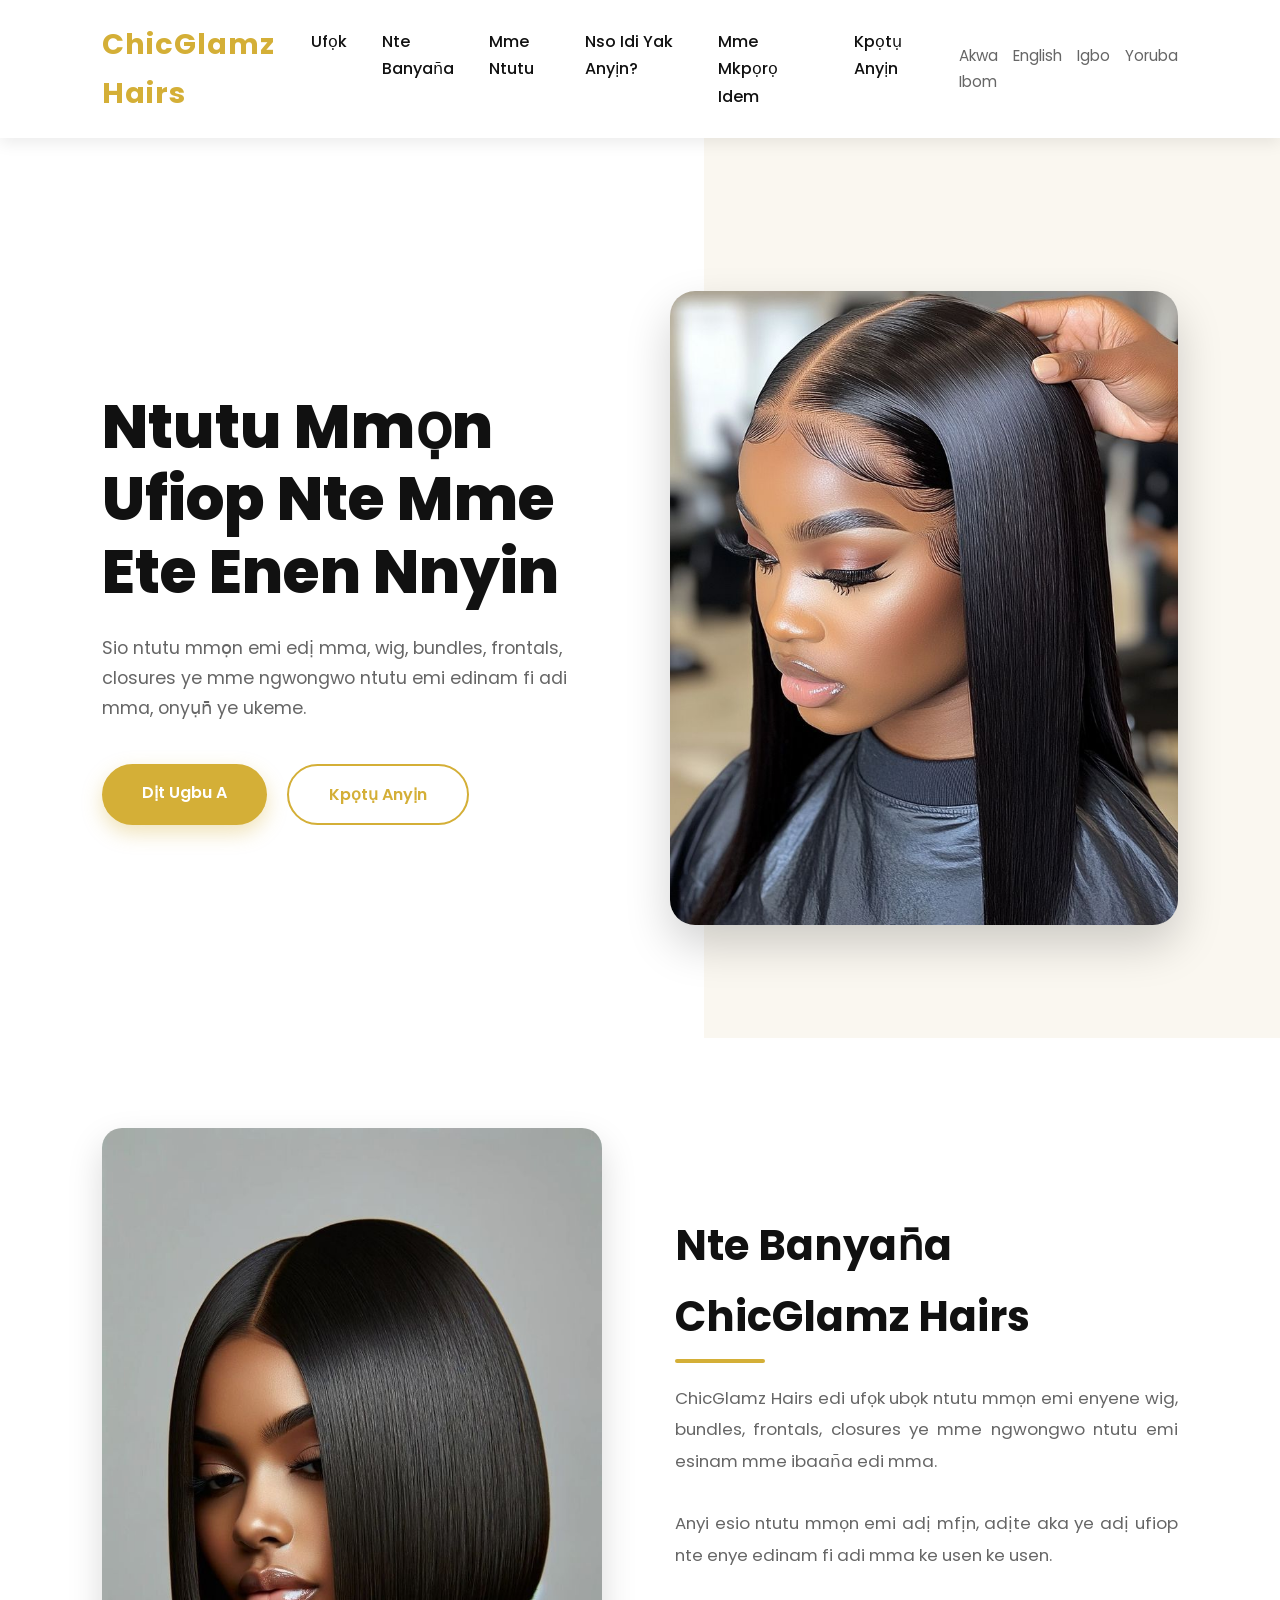
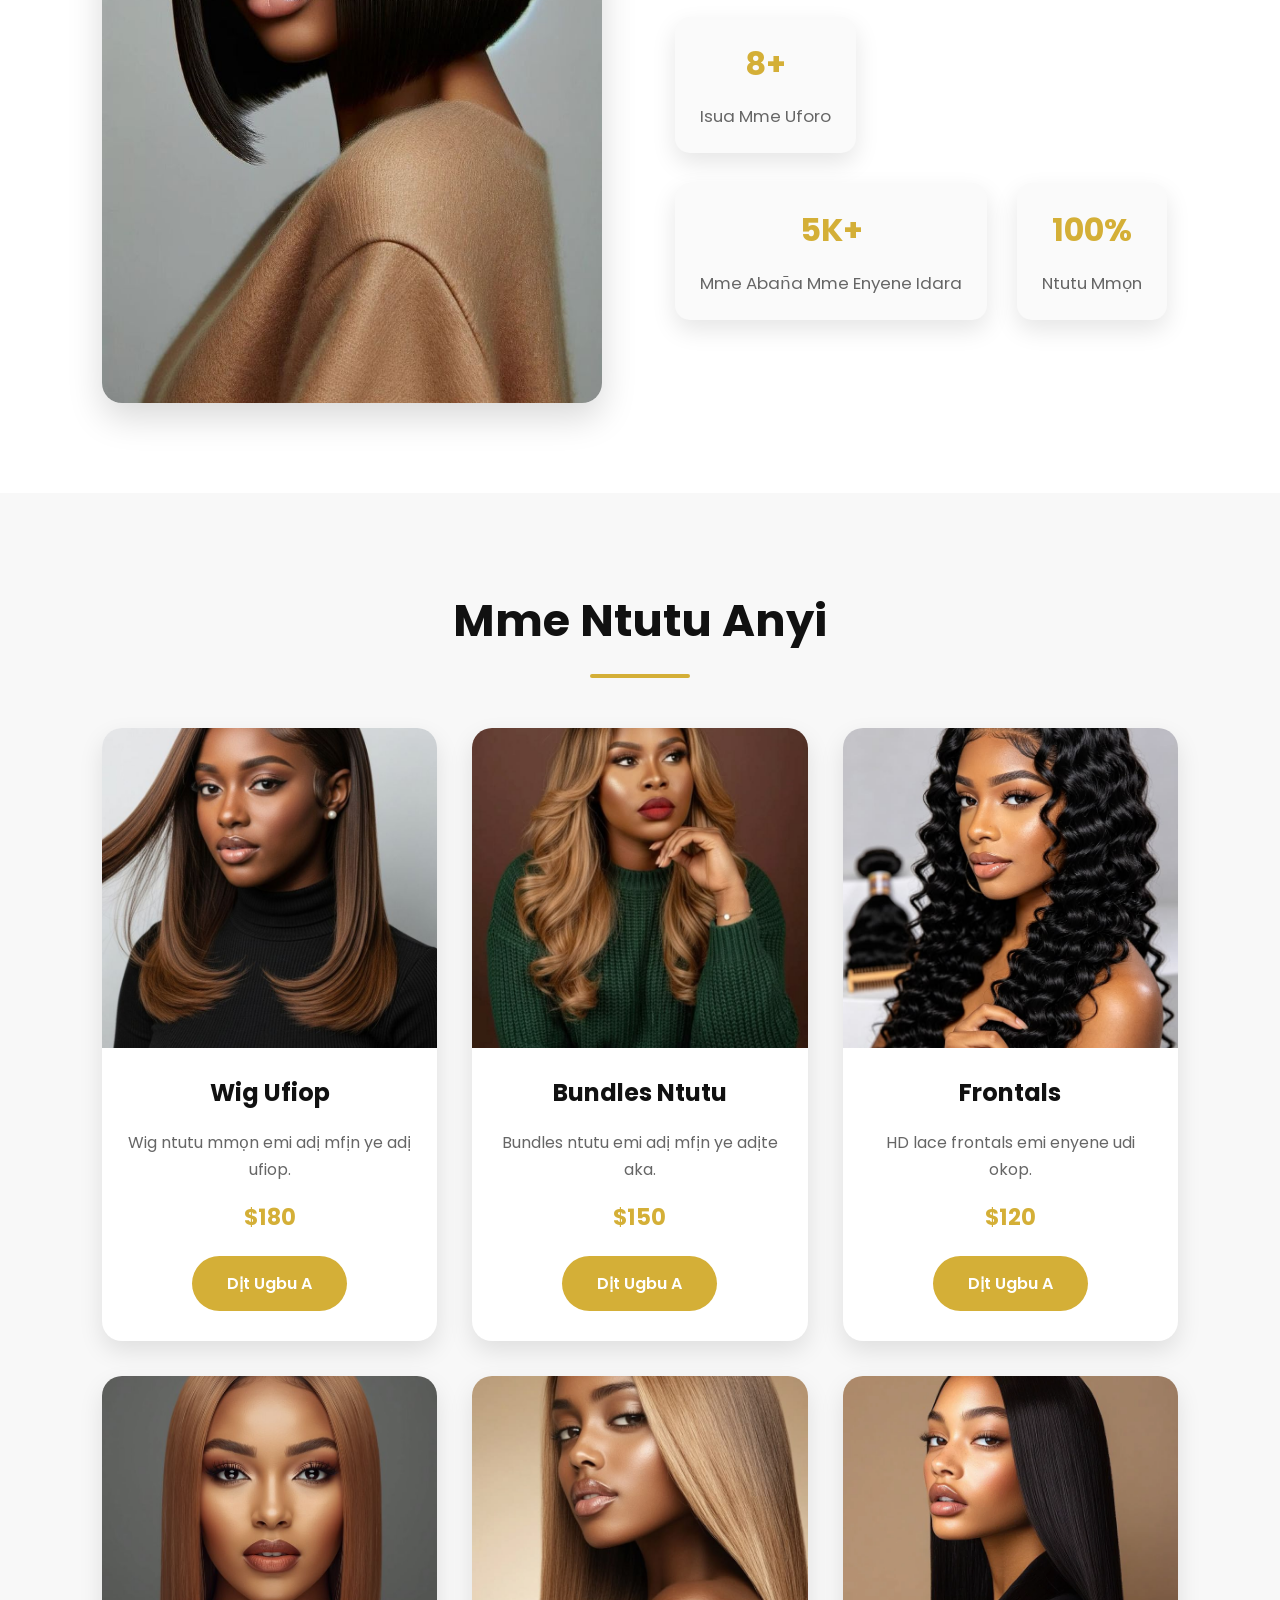
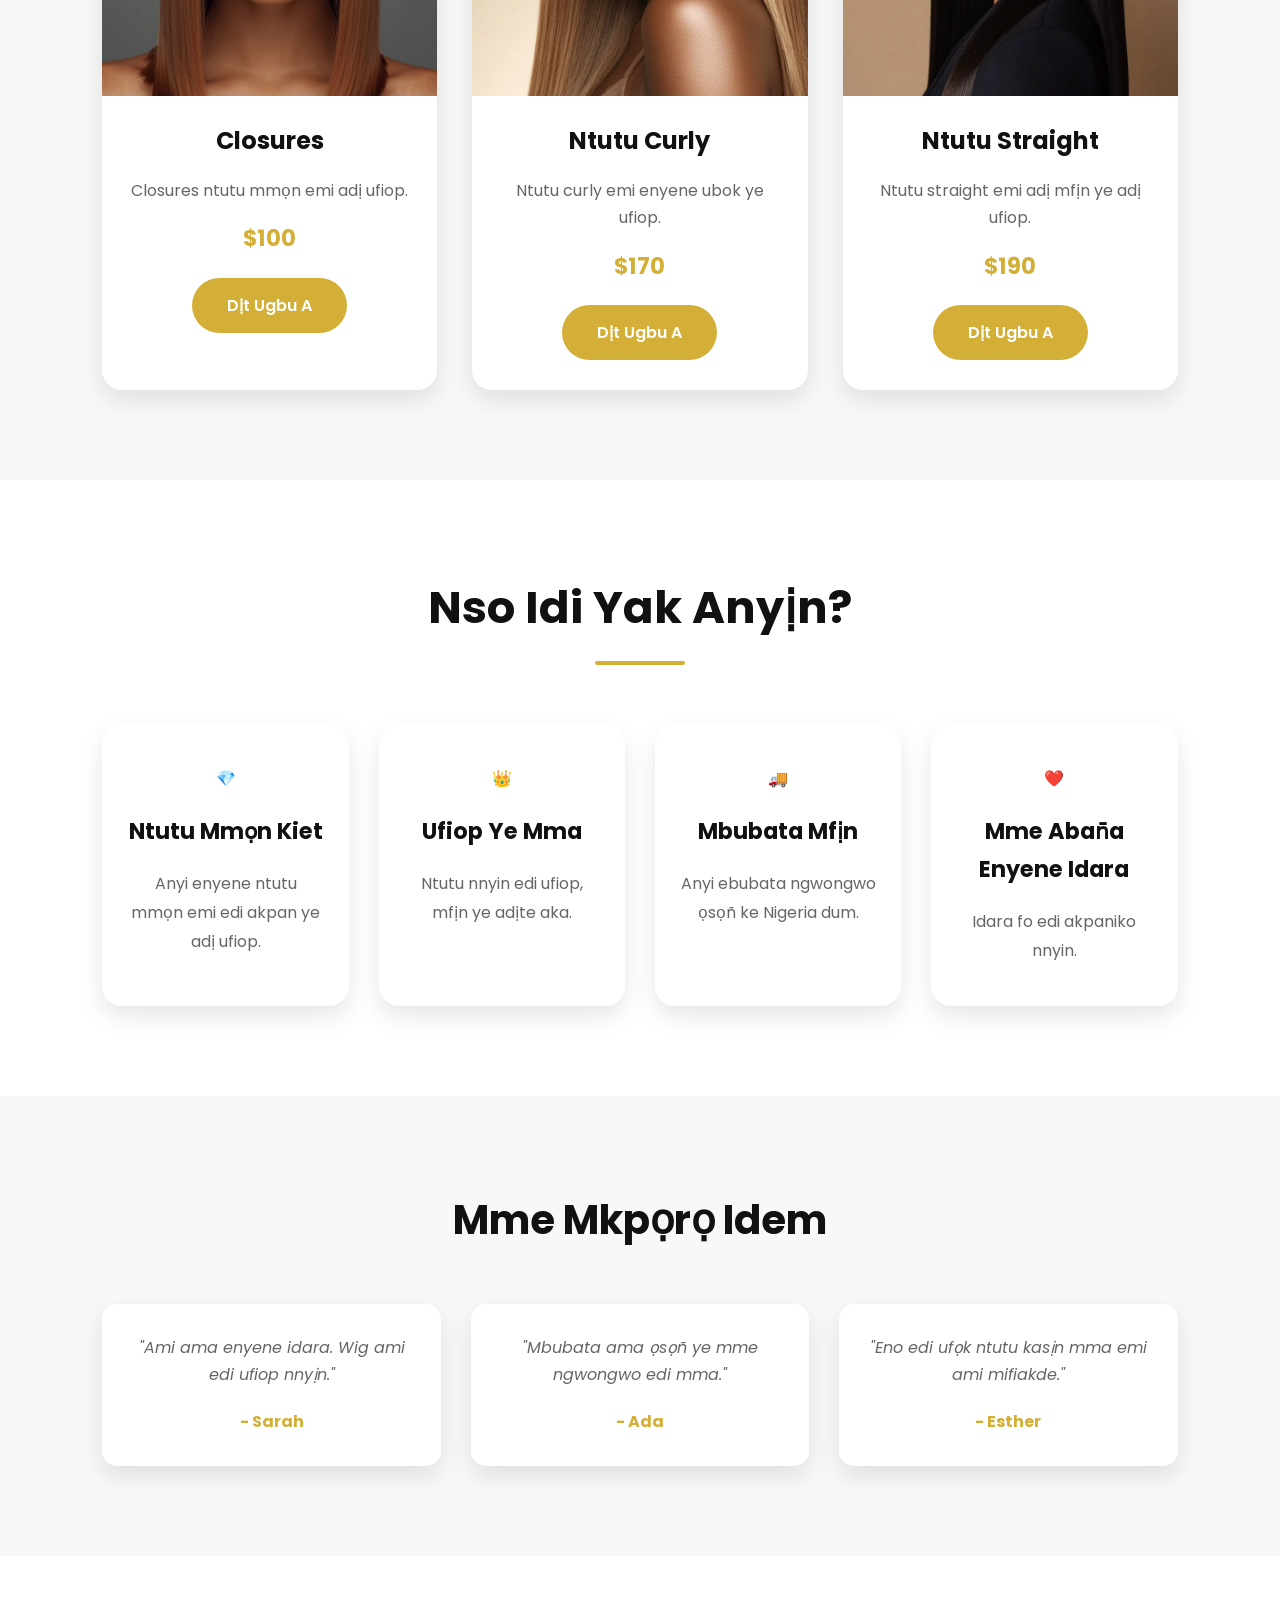
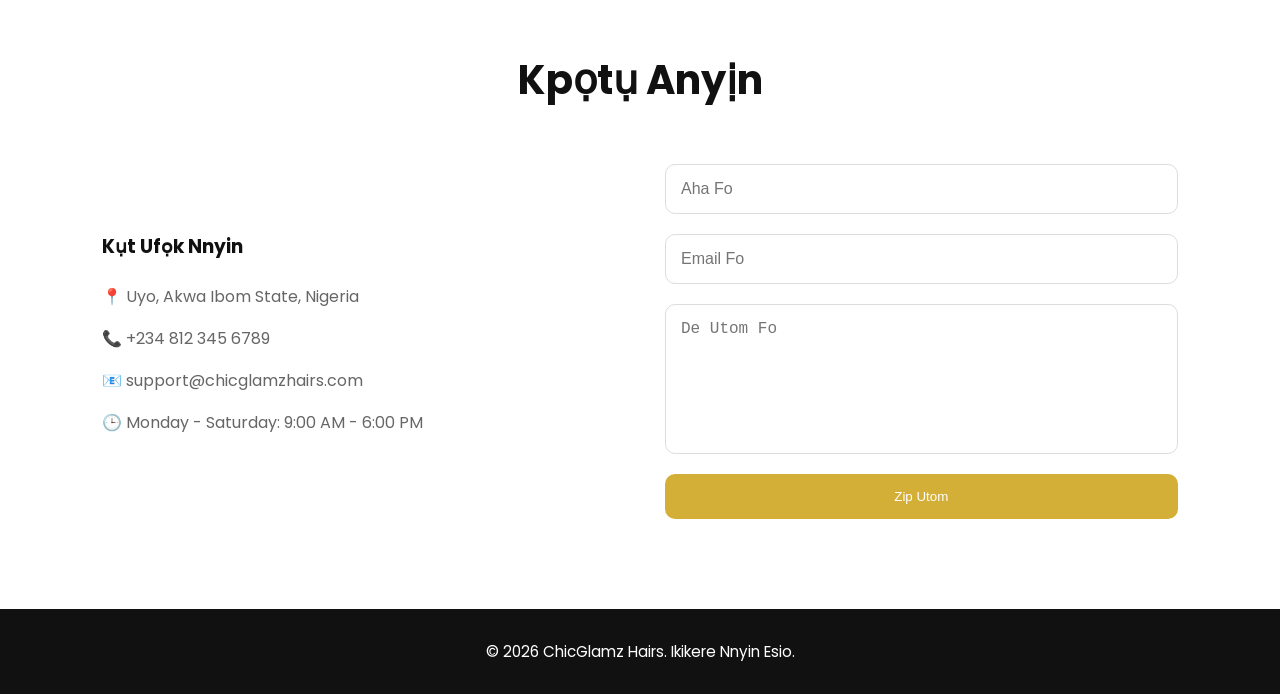
<file: index.html>
<!DOCTYPE html>
<html lang="ibb">

<head>

    <meta charset="UTF-8">

    <meta name="viewport"
          content="width=device-width, initial-scale=1.0">

    <title>ChicGlamz Hairs | Ntutu Mmọn Ufiop</title>

    <!-- Google Font -->

    <link href="https://fonts.googleapis.com/css2?family=Poppins:wght@300;400;500;600;700&display=swap"
          rel="stylesheet">

    <!-- CSS -->

    <link rel="stylesheet" href="style.css">

</head>

<body>

<!-- ================= NAVIGATION ================= -->

<header>

<nav class="navbar">

<div class="logo">

ChicGlamz Hairs

</div>

<div class="nav-right">

<ul class="nav-links">

<li><a href="#home">Ufọk</a></li>

<li><a href="#about">Nte Banyan̄a</a></li>

<li><a href="#products">Mme Ntutu</a></li>

<li><a href="#why">Nso Idi Yak Anyịn?</a></li>

<li><a href="#testimonials">Mme Mkpọrọ Idem</a></li>

<li><a href="#contact">Kpọtụ Anyịn</a></li>

</ul>

<div class="languages">

<a href="index.html">Akwa Ibom</a>

<a href="english.html">English</a>

<a href="igbo.html">Igbo</a>

<a href="yoruba.html">Yoruba</a>

</div>

</div>

<div class="menu-btn">

☰

</div>

</nav>

</header>

<!-- ================= HERO ================= -->

<section class="hero" id="home">

<div class="hero-text">

<h1>

Ntutu Mmọn Ufiop Nte Mme Ete Enen Nnyin

</h1>

<p>

Sio ntutu mmọn emi edị mma,
wig, bundles, frontals,
closures ye mme ngwongwo ntutu
emi edinam fi adi mma,
onyụn̄ ye ukeme.

</p>

<div class="hero-buttons">

<a href="#products" class="btn">

Dịt Ugbu A

</a>

<a href="#contact" class="btn-outline">

Kpọtụ Anyịn

</a>

</div>

</div>

<div class="hero-image">

<img src="./images.html/hero-hair.jpg"
     alt="Ntutu Mmọn Ufiop">

<div class="gold-circle"></div>

</div>

</section>
<!-- ================= ABOUT ================= -->

<section class="about" id="about">

    <div class="about-image">

        <img src="./images.html/wig-2.jpg" alt="Ntutu Mmọn">

    </div>

    <div class="about-text">

        <h2>Nte Banyan̄a ChicGlamz Hairs</h2>

        <p>

            ChicGlamz Hairs edi ufọk ubọk ntutu mmọn emi
            enyene wig, bundles, frontals, closures ye mme
            ngwongwo ntutu emi esinam mme ibaan̄a edi mma.

        </p>

        <p>

            Anyi esio ntutu mmọn emi adị mfịn,
            adịte aka ye adị ufiop nte enye
            edinam fi adi mma ke usen ke usen.

        </p>

        <div class="about-stats">

            <div class="stat">

                <h3>8+</h3>

                <p>Isua Mme Uforo</p>

            </div>

            <div class="stat">

                <h3>5K+</h3>

                <p>Mme Aban̄a Mme Enyene Idara</p>

            </div>

            <div class="stat">

                <h3>100%</h3>

                <p>Ntutu Mmọn</p>

            </div>

        </div>

    </div>

</section>

<!-- ================= PRODUCTS ================= -->

<section class="products" id="products">

    <h2>Mme Ntutu Anyi</h2>

    <div class="product-container">

        <!-- Product 1 -->

        <div class="card">

            <img src="./images.html/wig-3.jpg" alt="Wig">

            <h3>Wig Ufiop</h3>

            <p>
                Wig ntutu mmọn emi adị mfịn
                ye adị ufiop.
            </p>

            <span class="price">$180</span>

            <a href="#" class="buy-btn">
                Dịt Ugbu A
            </a>

        </div>

        <!-- Product 2 -->

        <div class="card">

            <img src="./images.html/wig-4.jpg" alt="Bundles">

            <h3>Bundles Ntutu</h3>

            <p>
                Bundles ntutu emi adị mfịn
                ye adịte aka.
            </p>

            <span class="price">$150</span>

            <a href="#" class="buy-btn">
                Dịt Ugbu A
            </a>

        </div>

        <!-- Product 3 -->

        <div class="card">

            <img src="./images.html/wig-5.jpg" alt="Frontal">

            <h3>Frontals</h3>

            <p>
                HD lace frontals emi
                enyene udi okop.
            </p>

            <span class="price">$120</span>

            <a href="#" class="buy-btn">
                Dịt Ugbu A
            </a>

        </div>

        <!-- Product 4 -->

        <div class="card">

            <img src="./images.html/wig-6.jpg" alt="Closure">

            <h3>Closures</h3>

            <p>
                Closures ntutu mmọn
                emi adị ufiop.
            </p>

            <span class="price">$100</span>

            <a href="#" class="buy-btn">
                Dịt Ugbu A
            </a>

        </div>

        <!-- Product 5 -->

        <div class="card">

            <img src="./images.html/wig-7.jpg" alt="Curly Hair">

            <h3>Ntutu Curly</h3>

            <p>
                Ntutu curly emi enyene
                ubok ye ufiop.
            </p>

            <span class="price">$170</span>

            <a href="#" class="buy-btn">
                Dịt Ugbu A
            </a>

        </div>

        <!-- Product 6 -->

        <div class="card">

            <img src="./images.html/wig-8.webp" alt="Straight Hair">

            <h3>Ntutu Straight</h3>

            <p>
                Ntutu straight emi adị
                mfịn ye adị ufiop.
            </p>

            <span class="price">$190</span>

            <a href="#" class="buy-btn">
                Dịt Ugbu A
            </a>

        </div>

    </div>

</section>

<!-- ================= WHY CHOOSE US ================= -->

<section class="why-us" id="why">

    <h2>Nso Idi Yak Anyịn?</h2>

    <div class="why-container">

        <div class="why-box">

            <div class="icon">💎</div>

            <h3>Ntutu Mmọn Kiet</h3>

            <p>
                Anyi enyene ntutu mmọn emi
                edi akpan ye adị ufiop.
            </p>

        </div>

        <div class="why-box">

            <div class="icon">👑</div>

            <h3>Ufiop Ye Mma</h3>

            <p>
                Ntutu nnyin edi ufiop,
                mfịn ye adịte aka.
            </p>

        </div>

        <div class="why-box">

            <div class="icon">🚚</div>

            <h3>Mbubata Mfịn</h3>

            <p>
                Anyi ebubata ngwongwo
                ọsọñ ke Nigeria dum.
            </p>

        </div>

        <div class="why-box">

            <div class="icon">❤️</div>

            <h3>Mme Aban̄a Enyene Idara</h3>

            <p>
                Idara fo edi akpaniko nnyin.
            </p>

        </div>

    </div>

</section>

<!-- ================= TESTIMONIALS ================= -->

<section class="testimonials" id="testimonials">

    <h2>Mme Mkpọrọ Idem</h2>

    <div class="testimonial-container">

        <div class="testimonial">

            <p>

                "Ami ama enyene idara.
                Wig ami edi ufiop nnyịn."

            </p>

            <h4>- Sarah</h4>

        </div>

        <div class="testimonial">

            <p>

                "Mbubata ama ọsọñ
                ye mme ngwongwo edi mma."

            </p>

            <h4>- Ada</h4>

        </div>

        <div class="testimonial">

            <p>

                "Eno edi ufọk ntutu
                kasịn mma emi ami mifiakde."

            </p>

            <h4>- Esther</h4>

        </div>

    </div>

</section>

<!-- ================= CONTACT ================= -->

<section class="contact" id="contact">

    <h2>Kpọtụ Anyịn</h2>

    <div class="contact-container">

        <div class="contact-info">

            <h3>Kụt Ufọk Nnyin</h3>

            <p>📍 Uyo, Akwa Ibom State, Nigeria</p>

            <p>📞 +234 812 345 6789</p>

            <p>📧 support@chicglamzhairs.com</p>

            <p>🕒 Monday - Saturday: 9:00 AM - 6:00 PM</p>

        </div>

        <form>

            <input
                type="text"
                placeholder="Aha Fo">

            <input
                type="email"
                placeholder="Email Fo">

            <textarea
                placeholder="De Utom Fo"></textarea>

            <button>

                Zip Utom

            </button>

        </form>

    </div>

</section>

<!-- ================= FOOTER ================= -->

<footer>

    <p>

        © 2026 ChicGlamz Hairs.

        Ikikere Nnyin Esio.

    </p>

</footer>

</body>

</html>
</file>
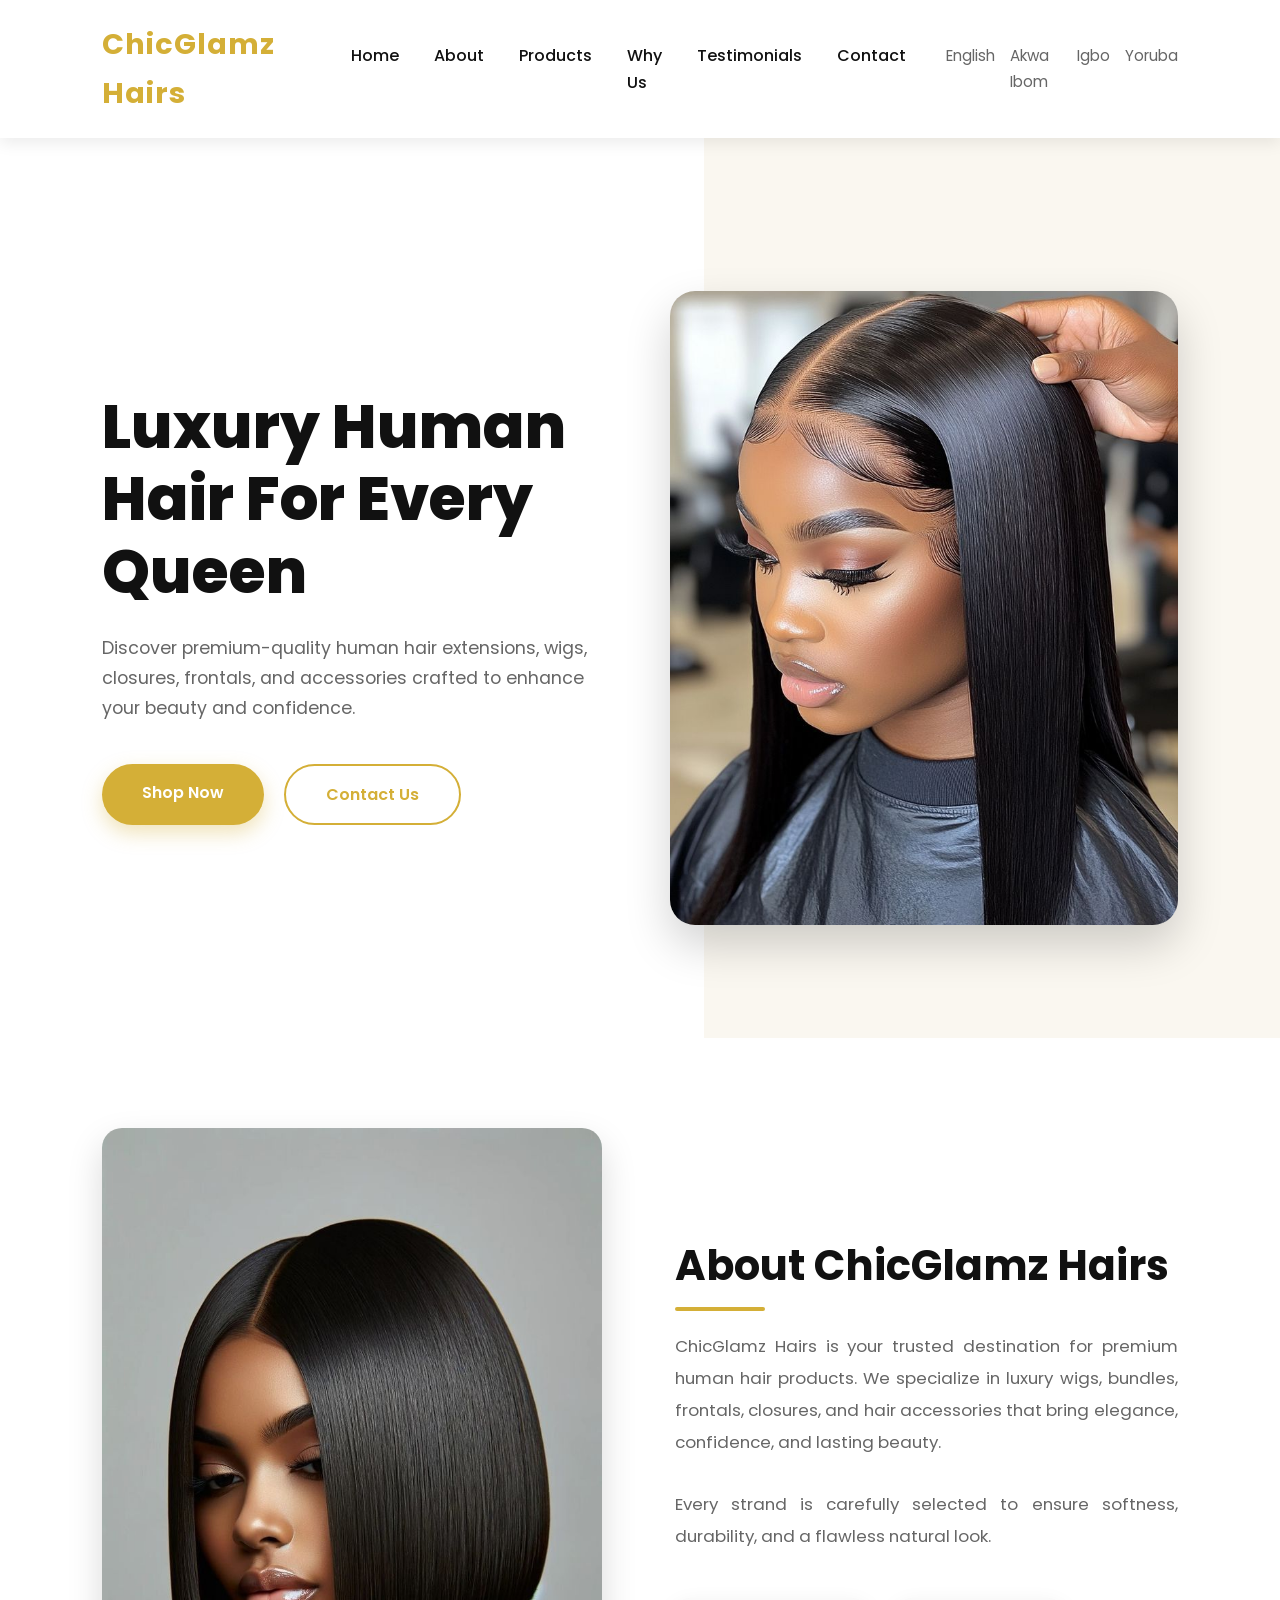
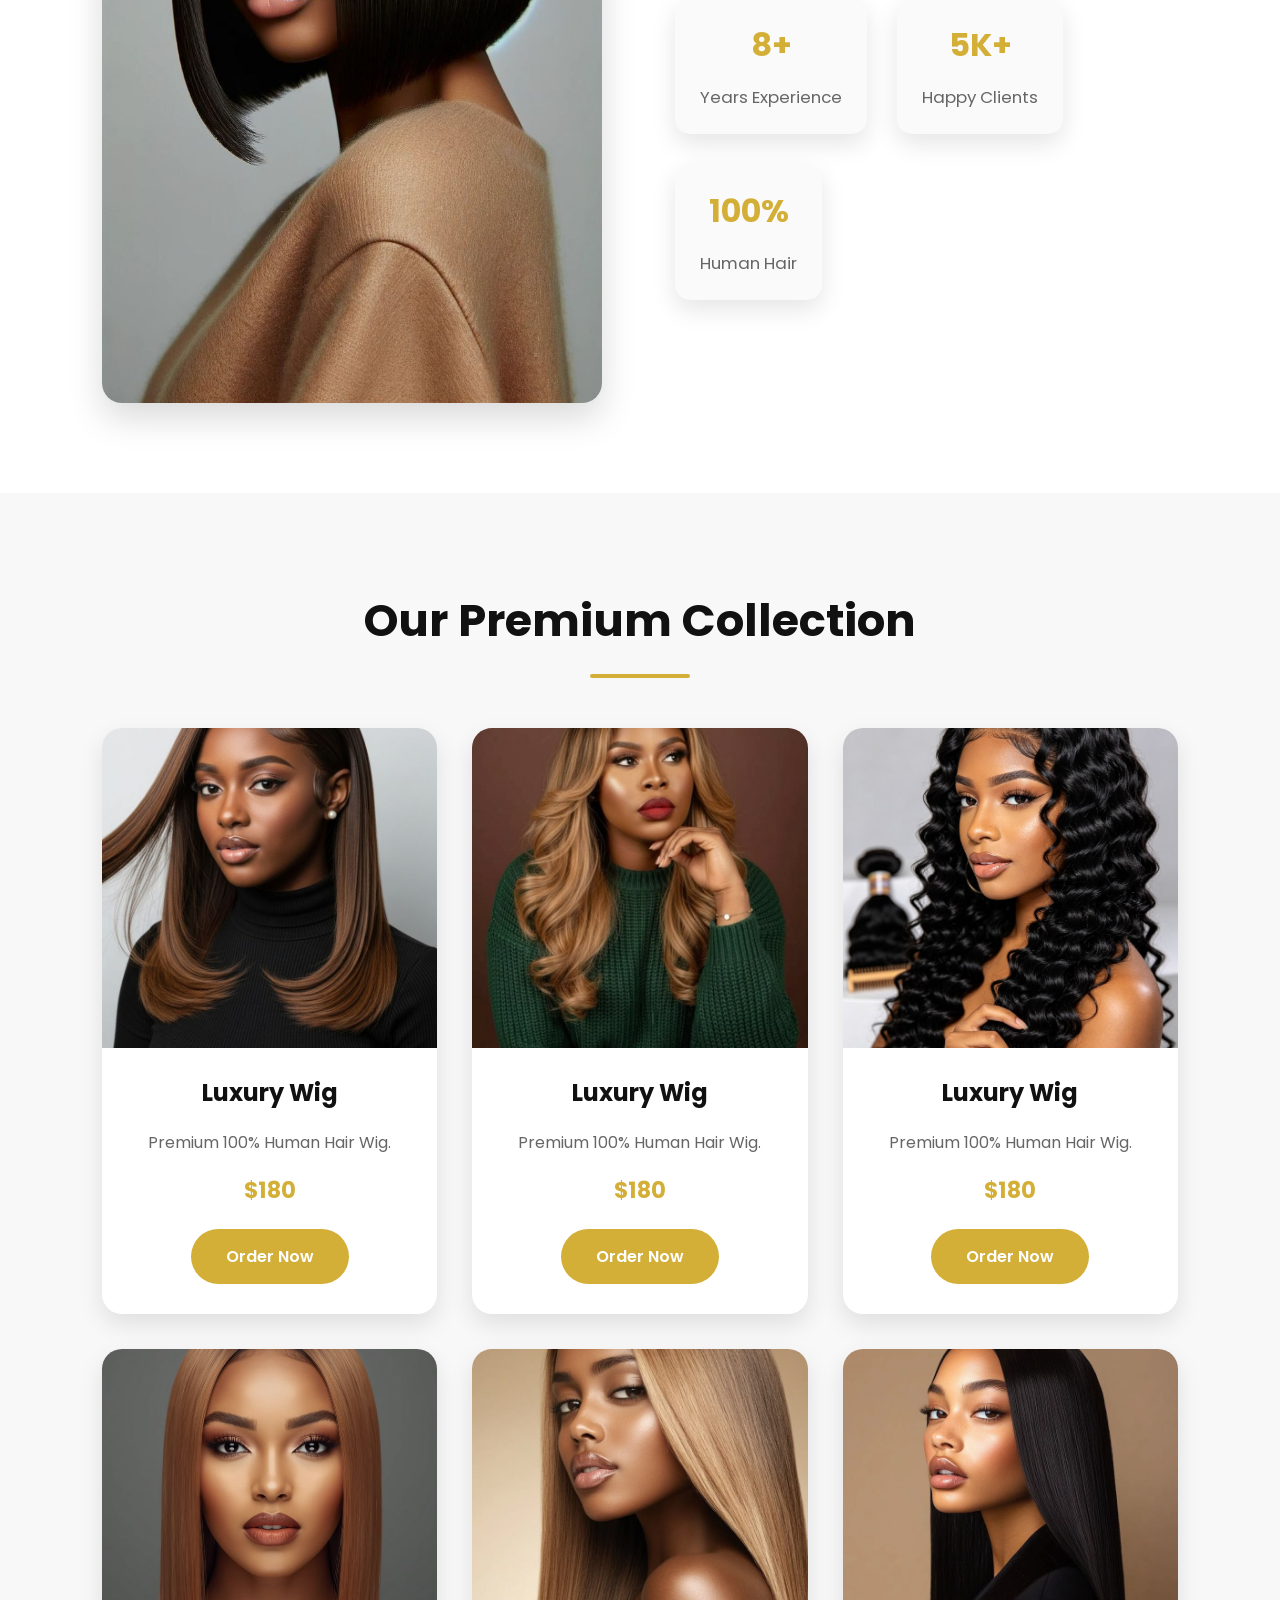
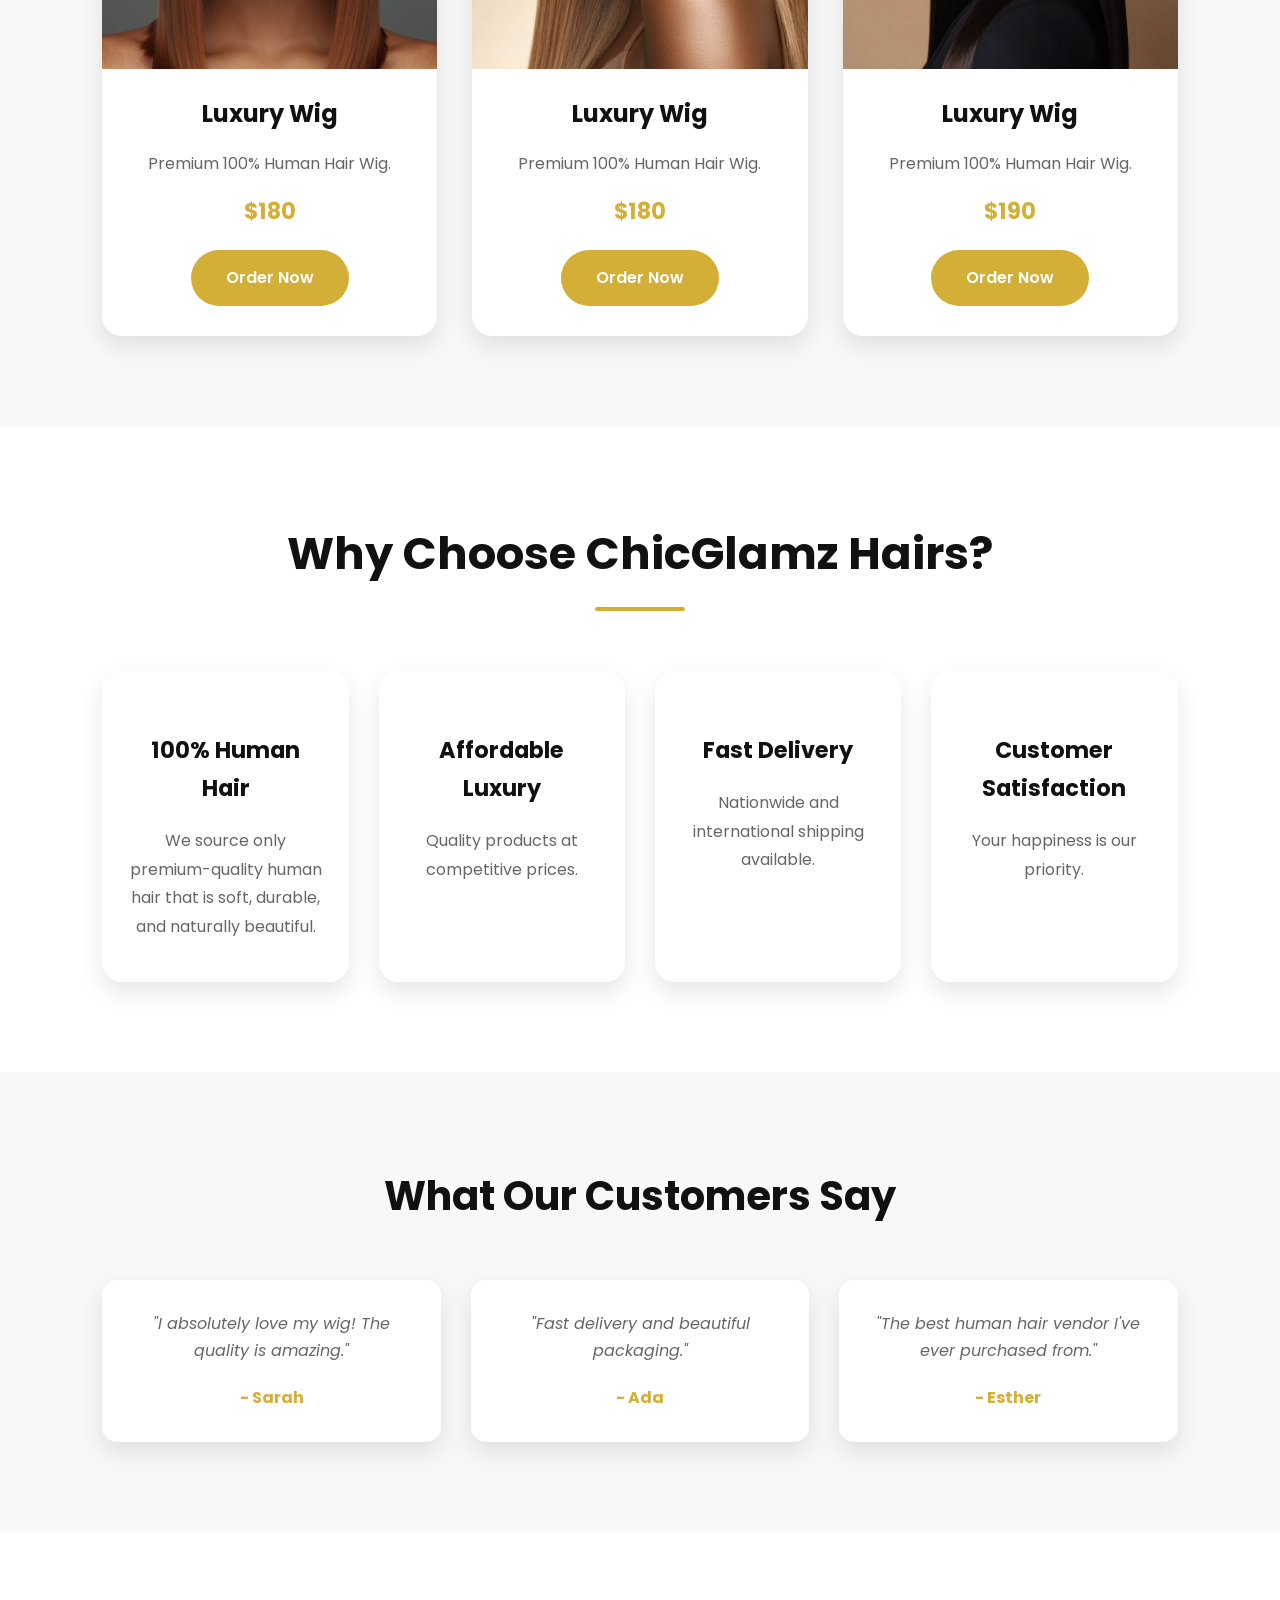
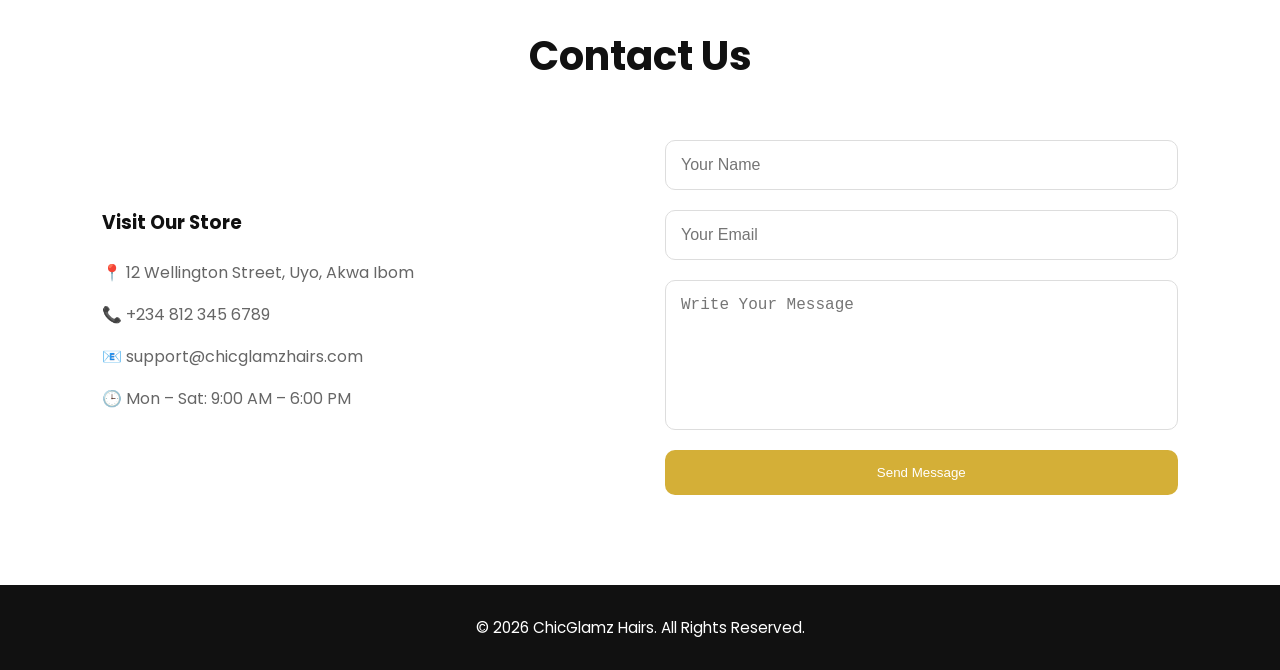
<file: english.html>
<!DOCTYPE html>
<html lang="en">
<head>
    <meta charset="UTF-8">
    <meta name="viewport" content="width=device-width, initial-scale=1.0">
    <title>ChicGlamz Hairs | Premium Human Hair</title>

    <!-- Google Font -->
    <link href="https://fonts.googleapis.com/css2?family=Poppins:wght@300;400;500;600;700&display=swap" rel="stylesheet">

    <!-- CSS -->
    <link rel="stylesheet" href="style.css">
</head>

<body>

<!-- ================= NAVIGATION ================= -->

<header>
    <header>

    <nav class="navbar">

        <!-- Logo -->
        <div class="logo">
            ChicGlamz Hairs
        </div>

        <!-- Navigation Links + Language Links -->
        <div class="nav-right">

            <ul class="nav-links">

                <li><a href="#home">Home</a></li>

                <li><a href="#about">About</a></li>

                <li><a href="#products">Products</a></li>

                <li><a href="#why">Why Us</a></li>

                <li><a href="#testimonials">Testimonials</a></li>

                <li><a href="#contact">Contact</a></li>

            </ul>

            <div class="languages">

                <a href="index.html">English</a>

                <a href="akwaibom.html">Akwa Ibom</a>

                <a href="igbo.html">Igbo</a>

                <a href="yoruba.html">Yoruba</a>

            </div>

        </div>

        <!-- Mobile Menu -->
        <div class="menu-btn">
            ☰
        </div>

    </nav>

</header>
<!-- ================= HERO ================= -->

<section class="hero" id="home">

    <div class="hero-text">

        <h1>Luxury Human Hair For Every Queen</h1>

        <p>
            Discover premium-quality human hair extensions,
            wigs, closures, frontals, and accessories crafted
            to enhance your beauty and confidence.
        </p>

        <div class="hero-buttons">

            <a href="#products" class="btn">Shop Now</a>

            <a href="#contact" class="btn-outline">Contact Us</a>

        </div>

    </div>

    <div class="hero-image">

        <img src="./images.html/hero-hair.jpg" alt="Beautiful Human Hair">
        <div class="gold-circle"></div>

    </div>

</section>

<!-- ================= ABOUT ================= -->

<section class="about" id="about">

    <div class="about-image">

        <img src="./images.html/wig-2.jpg" alt="Hair Collection">

    </div>

    <div class="about-text">

        <h2>About ChicGlamz Hairs</h2>

        <p>

            ChicGlamz Hairs is your trusted destination for
            premium human hair products. We specialize in
            luxury wigs, bundles, frontals, closures, and
            hair accessories that bring elegance, confidence,
            and lasting beauty.

        </p>

        <p>

            Every strand is carefully selected to ensure
            softness, durability, and a flawless natural look.

        </p>

        <div class="about-stats">

    <div class="stat">

        <h3>8+</h3>

        <p>Years Experience</p>

    </div>

    <div class="stat">

        <h3>5K+</h3>

        <p>Happy Clients</p>

    </div>

    <div class="stat">

        <h3>100%</h3>

        <p>Human Hair</p>

    </div>

</div>

    </div>

</section>

<!-- ================= PRODUCTS ================= -->

<section class="products" id="products">

<h2>Our Premium Collection</h2>

<div class="product-container">

<div class="card">

    <img src="./images.html/wig-3.jpg" alt="Luxury Wig">

    <h3>Luxury Wig</h3>

    <p>Premium 100% Human Hair Wig.</p>

    <span class="price">$180</span>

    <a href="#" class="buy-btn">Order Now</a>

</div>


<div class="card">

    <img src="./images.html/wig-4.jpg" alt="Luxury Wig">

    <h3>Luxury Wig</h3>

    <p>Premium 100% Human Hair Wig.</p>

    <span class="price">$180</span>

    <a href="#" class="buy-btn">Order Now</a>

</div>


<div class="card">

    <img src="./images.html/wig-5.jpg" alt="Luxury Wig">

    <h3>Luxury Wig</h3>

    <p>Premium 100% Human Hair Wig.</p>

    <span class="price">$180</span>

    <a href="#" class="buy-btn">Order Now</a>

</div>


<div class="card">

    <img src="./images.html/wig-6.jpg" alt="Luxury Wig">

    <h3>Luxury Wig</h3>

    <p>Premium 100% Human Hair Wig.</p>

    <span class="price">$180</span>

    <a href="#" class="buy-btn">Order Now</a>

</div>

<div class="card">

    <img src="./images.html/wig-7.jpg" alt="Luxury Wig">

    <h3>Luxury Wig</h3>

    <p>Premium 100% Human Hair Wig.</p>

    <span class="price">$180</span>

    <a href="#" class="buy-btn">Order Now</a>

</div>

<div class="card">

    <img src="./images.html/wig-8.webp" alt="Luxury Wig">

    <h3>Luxury Wig</h3>

    <p>Premium 100% Human Hair Wig.</p>

    <span class="price">$190</span>

    <a href="#" class="buy-btn">Order Now</a>

</div>

</div>

</section>

<!-- ================= WHY CHOOSE US ================= -->

<section class="why-us" id="why">

<h2>Why Choose ChicGlamz Hairs?</h2>

<div class="why-container">

<div class="why-box">

    <h3>100% Human Hair</h3>

    <p>
        We source only premium-quality human hair that is soft,
        durable, and naturally beautiful.
    </p>

</div>

<div class="why-box">

<h3>Affordable Luxury</h3>

<p>Quality products at competitive prices.</p>

</div>

<div class="why-box">

<h3>Fast Delivery</h3>

<p>Nationwide and international shipping available.</p>

</div>

<div class="why-box">

<h3>Customer Satisfaction</h3>

<p>Your happiness is our priority.</p>

</div>

</div>

</section>

<!-- ================= TESTIMONIALS ================= -->

<section class="testimonials" id="testimonials">

<h2>What Our Customers Say</h2>

<div class="testimonial-container">

<div class="testimonial">

<p>

"I absolutely love my wig! The quality is amazing."

</p>

<h4>- Sarah</h4>

</div>

<div class="testimonial">

<p>

"Fast delivery and beautiful packaging."

</p>

<h4>- Ada</h4>

</div>

<div class="testimonial">

<p>

"The best human hair vendor I've ever purchased from."

</p>

<h4>- Esther</h4>

</div>

</div>

</section>

<!-- ================= CONTACT ================= -->

<section class="contact" id="contact">

<h2>Contact Us</h2>

<div class="contact-container">

<div class="contact-info">

<h3>Visit Our Store</h3>

<p>📍 12 Wellington Street, Uyo, Akwa Ibom</p>

<p>📞 +234 812 345 6789</p>

<p>📧 support@chicglamzhairs.com</p>

<p>🕒 Mon – Sat: 9:00 AM – 6:00 PM</p>
</div>

<form>

<input type="text" placeholder="Your Name">

<input type="email" placeholder="Your Email">

<textarea placeholder="Write Your Message"></textarea>

<button>Send Message</button>

</form>

</div>

</section>

<!-- ================= FOOTER ================= -->

<footer>

<p>

© 2026 ChicGlamz Hairs. All Rights Reserved.

</p>

</footer>

</body>
</html>
</file>
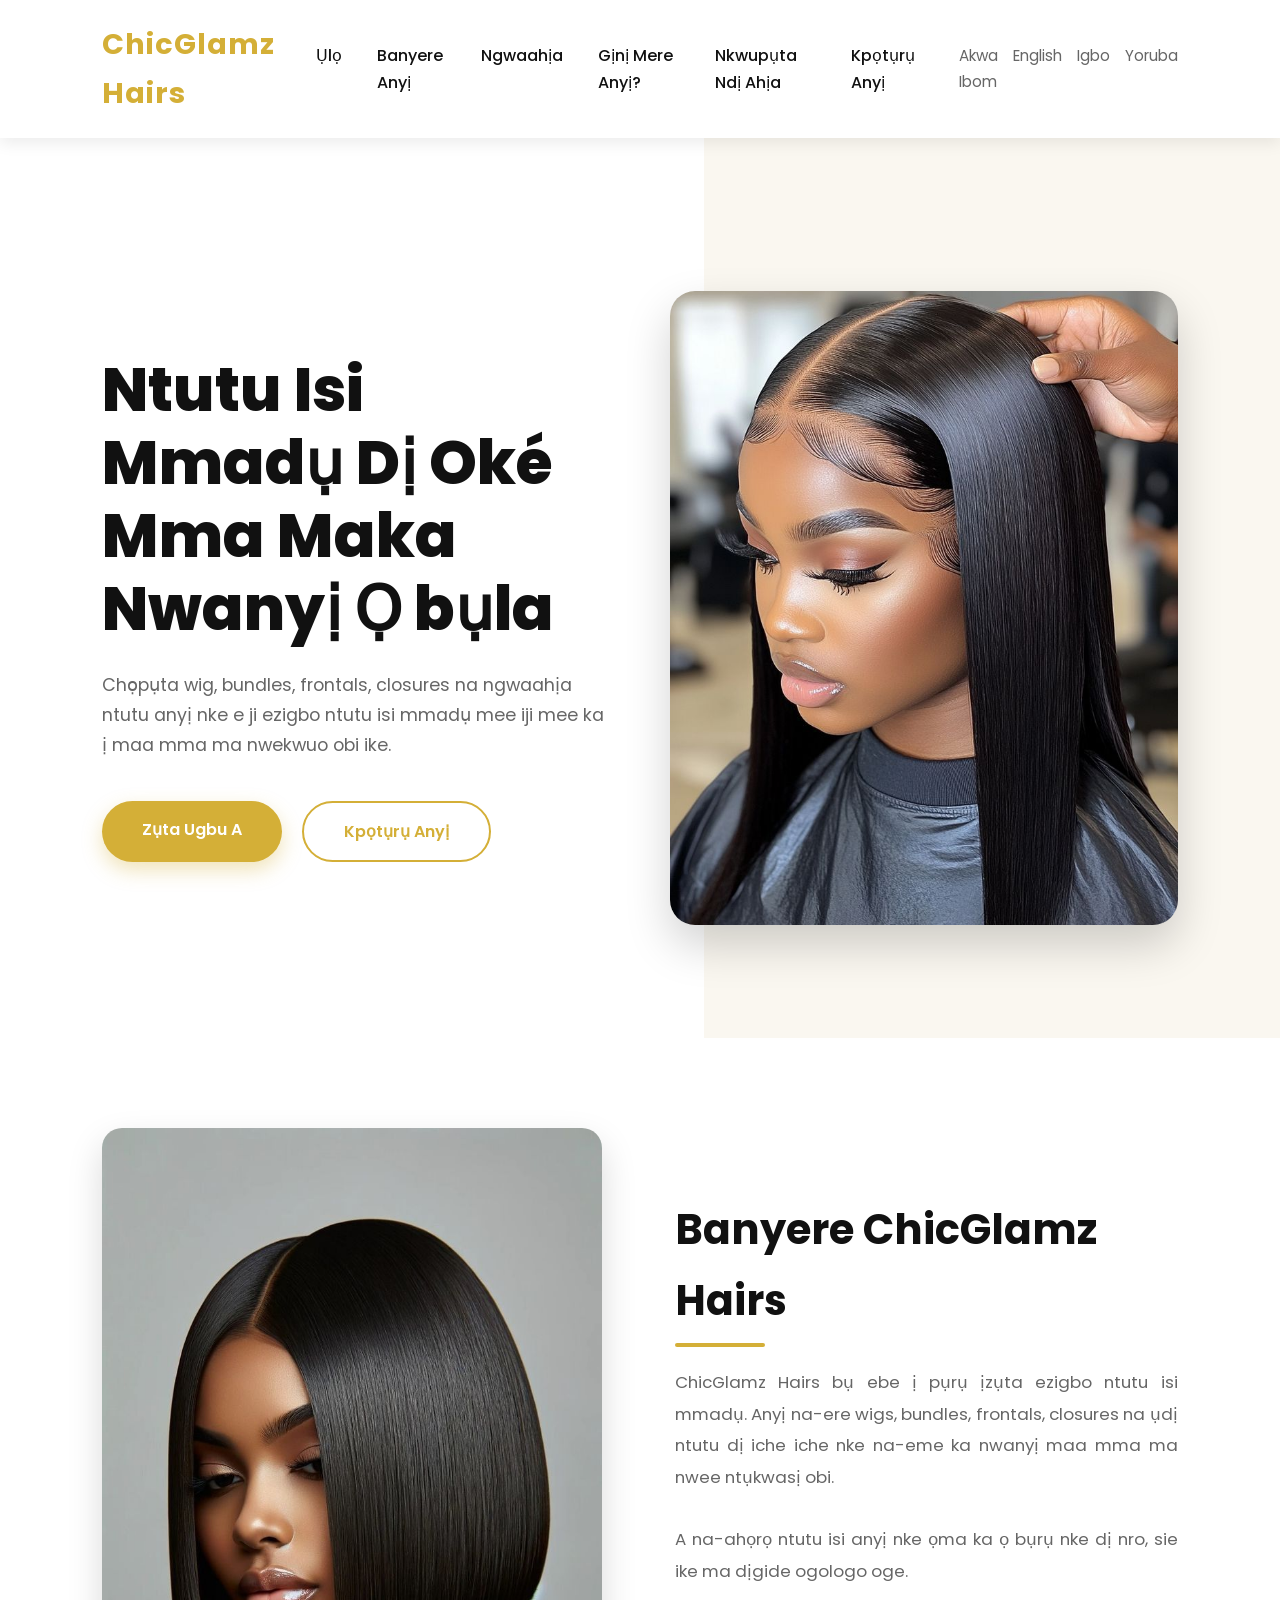
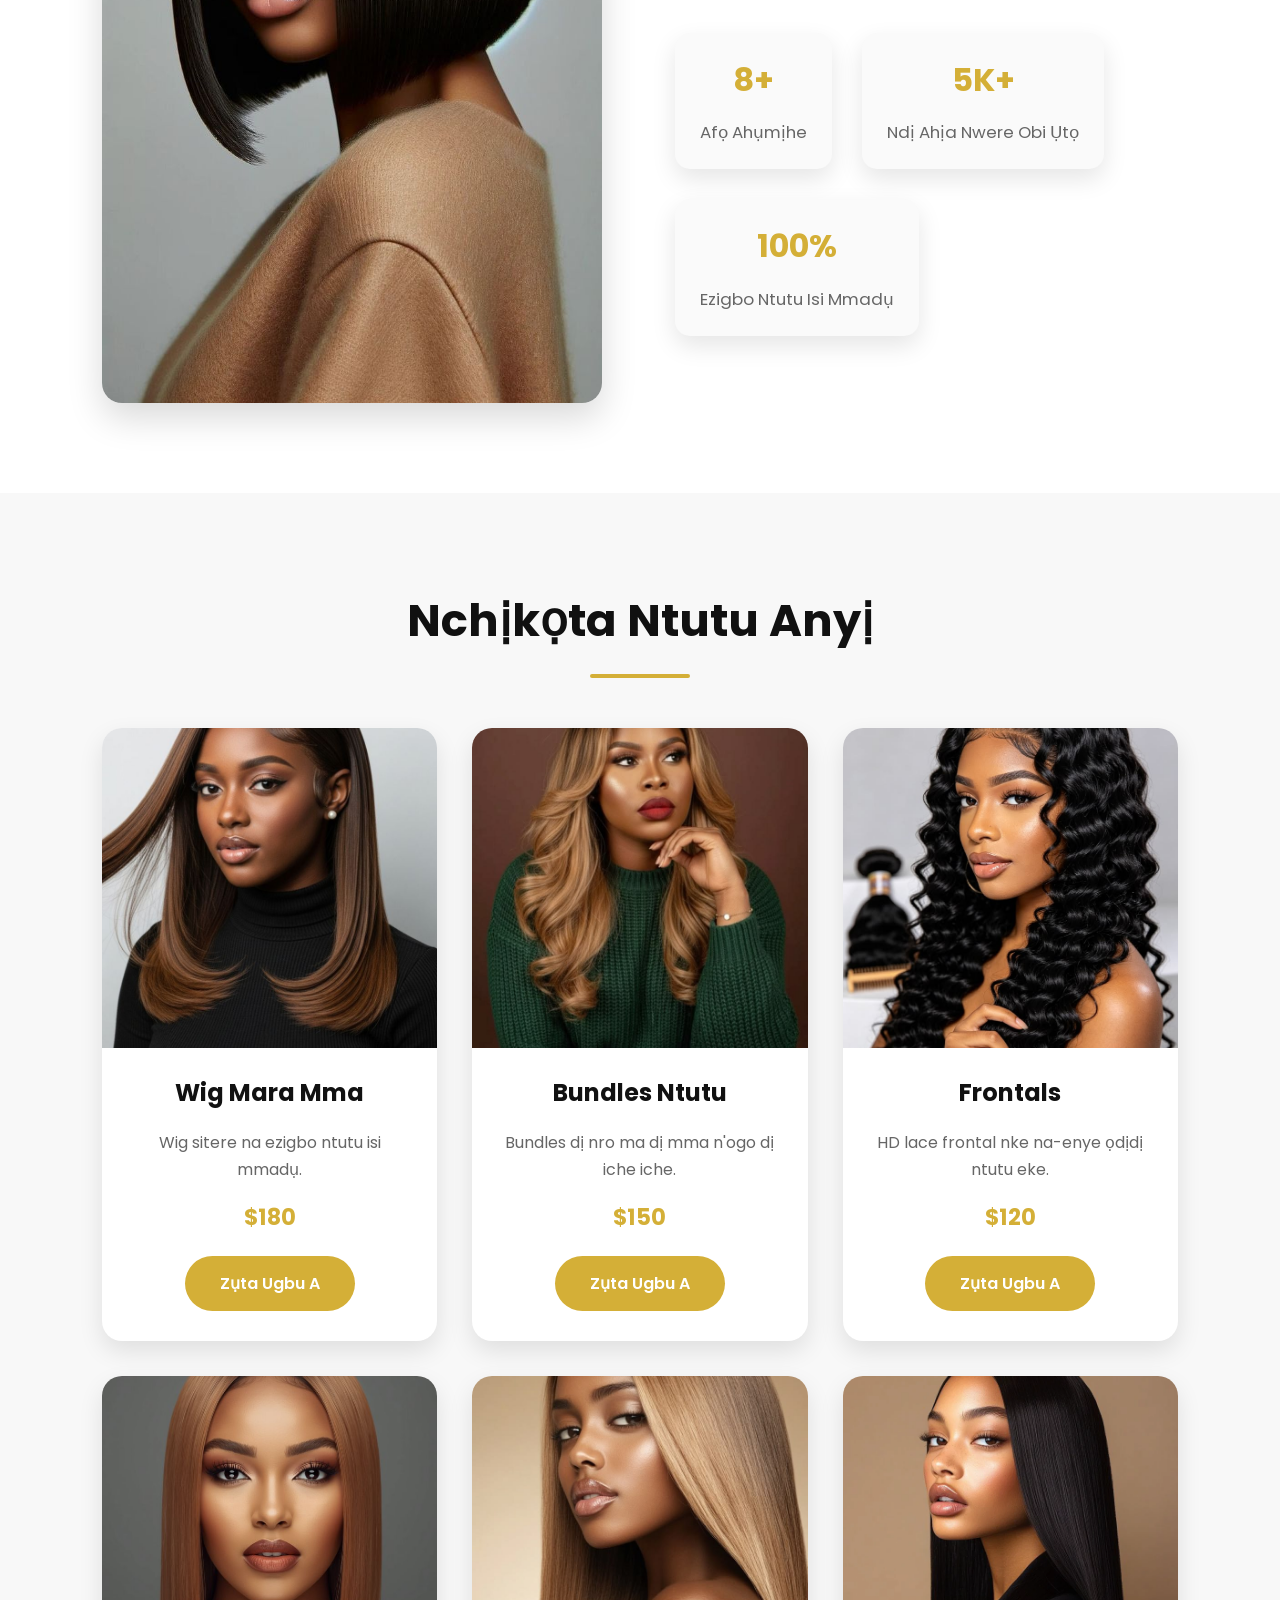
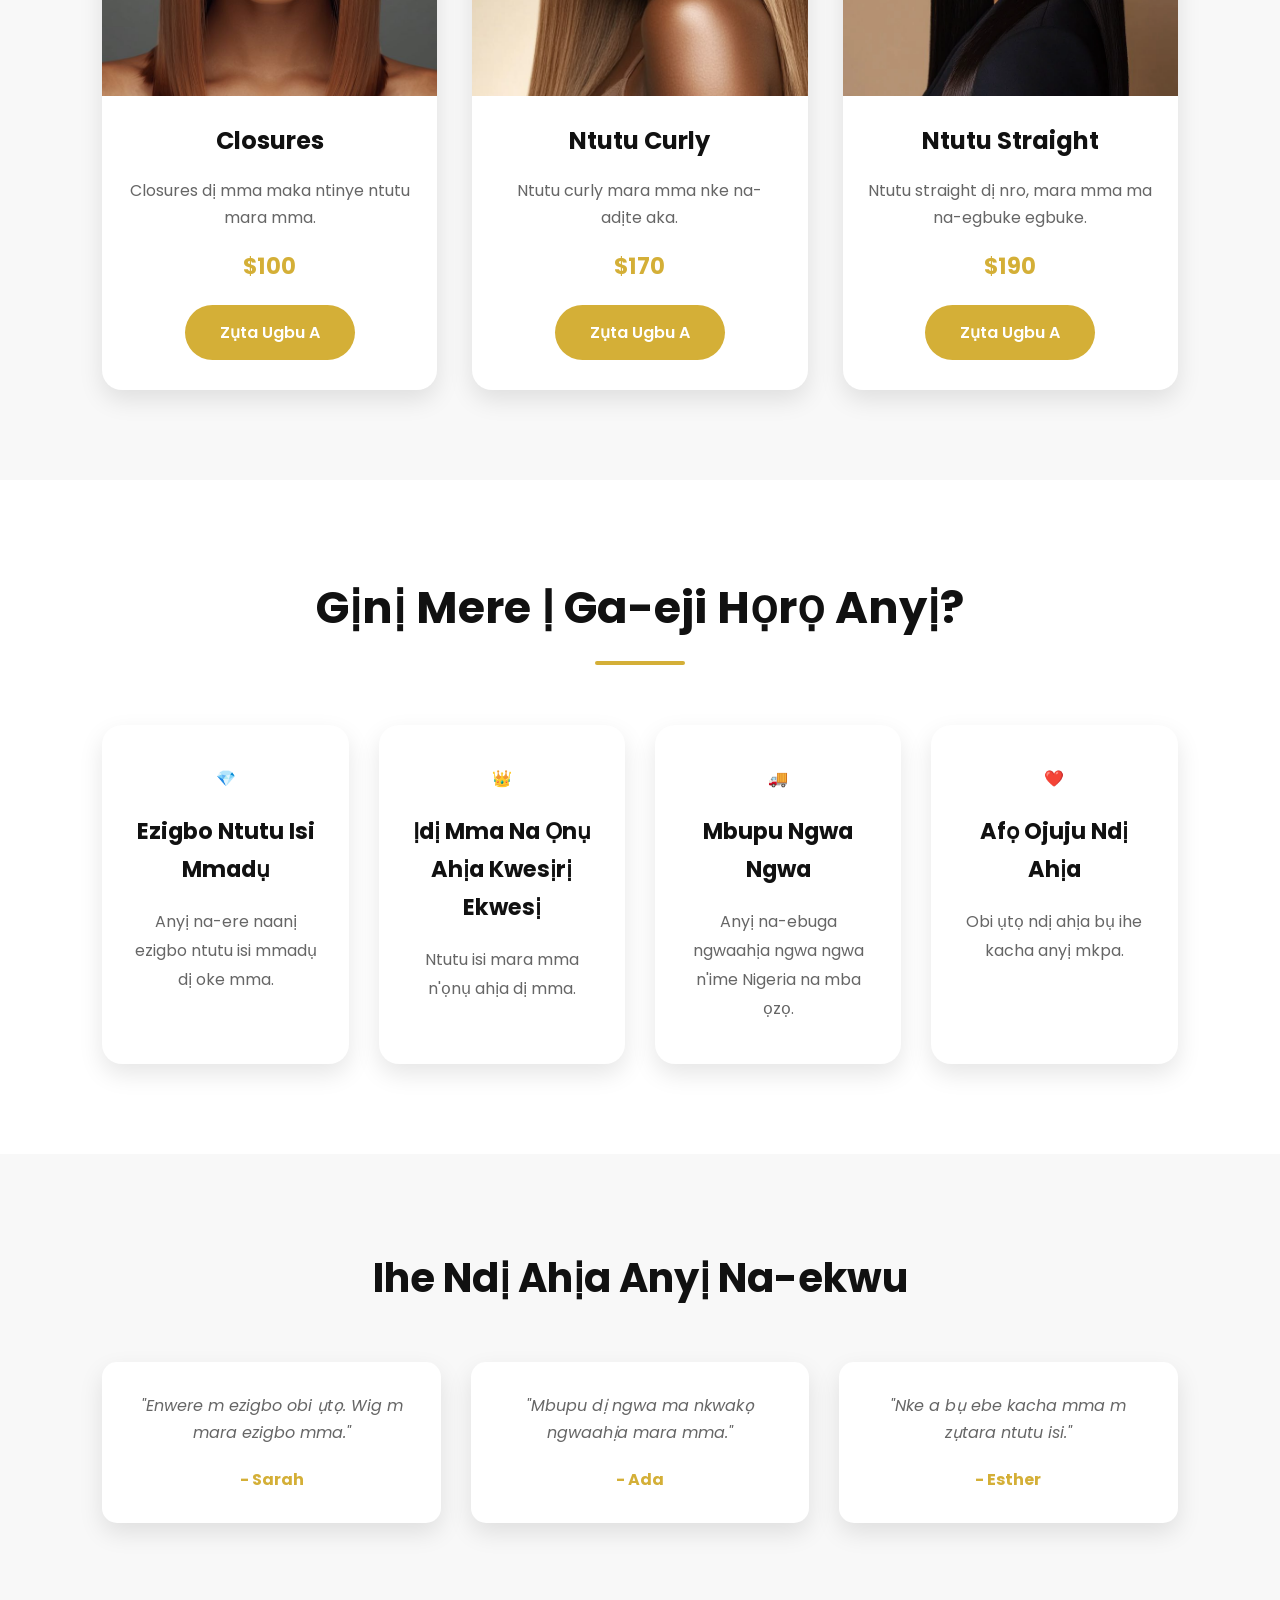
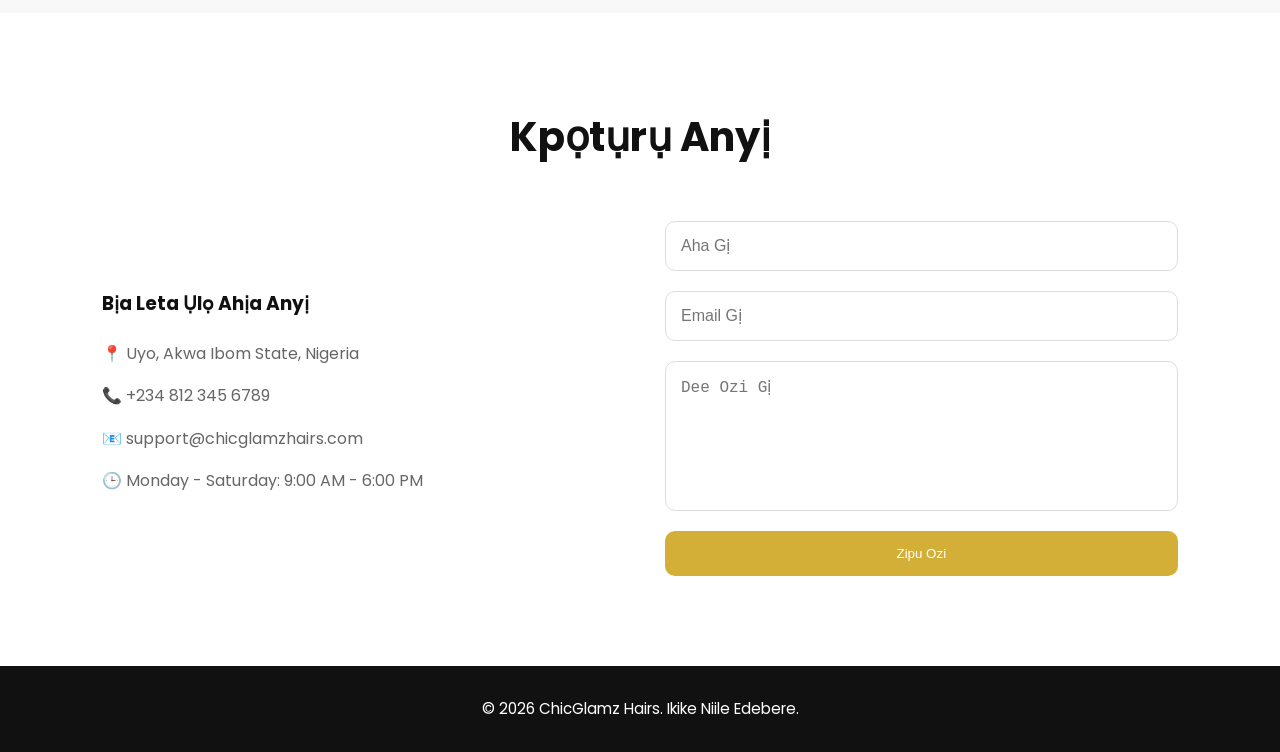
<file: igbo.html>
<!DOCTYPE html>
<html lang="ig">

<head>

    <meta charset="UTF-8">

    <meta name="viewport"
          content="width=device-width, initial-scale=1.0">

    <title>ChicGlamz Hairs | Ntutu Isi Mmadụ</title>

    <!-- Google Font -->

    <link href="https://fonts.googleapis.com/css2?family=Poppins:wght@300;400;500;600;700&display=swap"
          rel="stylesheet">

    <!-- CSS -->

    <link rel="stylesheet" href="style.css">

</head>

<body>

<!-- ================= NAVIGATION ================= -->

<header>

<nav class="navbar">

<div class="logo">

ChicGlamz Hairs

</div>

<div class="nav-right">

<ul class="nav-links">

<li><a href="#home">Ụlọ</a></li>

<li><a href="#about">Banyere Anyị</a></li>

<li><a href="#products">Ngwaahịa</a></li>

<li><a href="#why">Gịnị Mere Anyị?</a></li>

<li><a href="#testimonials">Nkwupụta Ndị Ahịa</a></li>

<li><a href="#contact">Kpọtụrụ Anyị</a></li>

</ul>

<div class="languages">

<a href="index.html">Akwa Ibom</a>

<a href="english.html">English</a>

<a href="igbo.html">Igbo</a>

<a href="yoruba.html">Yoruba</a>

</div>

</div>

<div class="menu-btn">

☰

</div>

</nav>

</header>

<!-- ================= HERO ================= -->

<section class="hero" id="home">

<div class="hero-text">

<h1>

Ntutu Isi Mmadụ Dị Oké Mma Maka Nwanyị Ọ bụla

</h1>

<p>

Chọpụta wig, bundles,
frontals, closures na ngwaahịa ntutu
anyị nke e ji ezigbo ntutu isi mmadụ
mee iji mee ka ị maa mma
ma nwekwuo obi ike.

</p>

<div class="hero-buttons">

<a href="#products" class="btn">

Zụta Ugbu A

</a>

<a href="#contact" class="btn-outline">

Kpọtụrụ Anyị

</a>

</div>

</div>

<div class="hero-image">

<img src="./images.html/hero-hair.jpg"
     alt="Ntutu Isi Mmadụ">

<div class="gold-circle"></div>

</div>

</section>
<!-- ================= ABOUT ================= -->

<section class="about" id="about">

    <div class="about-image">

        <img src="./images.html/wig-2.jpg" alt="Ntutu Isi">

    </div>

    <div class="about-text">

        <h2>Banyere ChicGlamz Hairs</h2>

        <p>

            ChicGlamz Hairs bụ ebe ị pụrụ ịzụta ezigbo
            ntutu isi mmadụ. Anyị na-ere wigs,
            bundles, frontals, closures na ụdị ntutu
            dị iche iche nke na-eme ka nwanyị maa mma
            ma nwee ntụkwasị obi.

        </p>

        <p>

            A na-ahọrọ ntutu isi anyị nke ọma ka ọ
            bụrụ nke dị nro, sie ike ma dịgide ogologo oge.

        </p>

        <div class="about-stats">

            <div class="stat">

                <h3>8+</h3>

                <p>Afọ Ahụmịhe</p>

            </div>

            <div class="stat">

                <h3>5K+</h3>

                <p>Ndị Ahịa Nwere Obi Ụtọ</p>

            </div>

            <div class="stat">

                <h3>100%</h3>

                <p>Ezigbo Ntutu Isi Mmadụ</p>

            </div>

        </div>

    </div>

</section>

<!-- ================= PRODUCTS ================= -->

<section class="products" id="products">

    <h2>Nchịkọta Ntutu Anyị</h2>

    <div class="product-container">

        <!-- Product 1 -->

        <div class="card">

            <img src="./images.html/wig-3.jpg" alt="Wig">

            <h3>Wig Mara Mma</h3>

            <p>

                Wig sitere na ezigbo ntutu isi mmadụ.

            </p>

            <span class="price">$180</span>

            <a href="#" class="buy-btn">

                Zụta Ugbu A

            </a>

        </div>

        <!-- Product 2 -->

        <div class="card">

            <img src="./images.html/wig-4.jpg" alt="Bundles">

            <h3>Bundles Ntutu</h3>

            <p>

                Bundles dị nro ma dị mma
                n'ogo dị iche iche.

            </p>

            <span class="price">$150</span>

            <a href="#" class="buy-btn">

                Zụta Ugbu A

            </a>

        </div>

        <!-- Product 3 -->

        <div class="card">

            <img src="./images.html/wig-5.jpg" alt="Frontal">

            <h3>Frontals</h3>

            <p>

                HD lace frontal nke na-enye
                ọdịdị ntutu eke.

            </p>

            <span class="price">$120</span>

            <a href="#" class="buy-btn">

                Zụta Ugbu A

            </a>

        </div>

        <!-- Product 4 -->

        <div class="card">

            <img src="./images.html/wig-6.jpg" alt="Closure">

            <h3>Closures</h3>

            <p>

                Closures dị mma maka
                ntinye ntutu mara mma.

            </p>

            <span class="price">$100</span>

            <a href="#" class="buy-btn">

                Zụta Ugbu A

            </a>

        </div>

        <!-- Product 5 -->

        <div class="card">

            <img src="./images.html/wig-7.jpg" alt="straight Hair">

            <h3>Ntutu Curly</h3>

            <p>

                Ntutu curly mara mma
                nke na-adịte aka.

            </p>

            <span class="price">$170</span>

            <a href="#" class="buy-btn">

                Zụta Ugbu A

            </a>

        </div>

        <!-- Product 6 -->

        <div class="card">

            <img src="./images.html/wig-8.webp" alt="Straight Hair">

            <h3>Ntutu Straight</h3>

            <p>

                Ntutu straight dị nro,
                mara mma ma na-egbuke egbuke.

            </p>

            <span class="price">$190</span>

            <a href="#" class="buy-btn">

                Zụta Ugbu A

            </a>

        </div>

    </div>

</section>
<!-- ================= WHY CHOOSE US ================= -->

<section class="why-us" id="why">

    <h2>Gịnị Mere Ị Ga-eji Họrọ Anyị?</h2>

    <div class="why-container">

        <div class="why-box">

            <div class="icon">💎</div>

            <h3>Ezigbo Ntutu Isi Mmadụ</h3>

            <p>
                Anyị na-ere naanị ezigbo
                ntutu isi mmadụ dị oke mma.
            </p>

        </div>

        <div class="why-box">

            <div class="icon">👑</div>

            <h3>Ịdị Mma Na Ọnụ Ahịa Kwesịrị Ekwesị</h3>

            <p>
                Ntutu isi mara mma
                n'ọnụ ahịa dị mma.
            </p>

        </div>

        <div class="why-box">

            <div class="icon">🚚</div>

            <h3>Mbupu Ngwa Ngwa</h3>

            <p>
                Anyị na-ebuga ngwaahịa
                ngwa ngwa n'ime Nigeria
                na mba ọzọ.
            </p>

        </div>

        <div class="why-box">

            <div class="icon">❤️</div>

            <h3>Afọ Ojuju Ndị Ahịa</h3>

            <p>
                Obi ụtọ ndị ahịa
                bụ ihe kacha anyị mkpa.
            </p>

        </div>

    </div>

</section>

<!-- ================= TESTIMONIALS ================= -->

<section class="testimonials" id="testimonials">

    <h2>Ihe Ndị Ahịa Anyị Na-ekwu</h2>

    <div class="testimonial-container">

        <div class="testimonial">

            <p>

                "Enwere m ezigbo obi ụtọ.
                Wig m mara ezigbo mma."

            </p>

            <h4>- Sarah</h4>

        </div>

        <div class="testimonial">

            <p>

                "Mbupu dị ngwa
                ma nkwakọ ngwaahịa mara mma."

            </p>

            <h4>- Ada</h4>

        </div>

        <div class="testimonial">

            <p>

                "Nke a bụ ebe kacha mma
                m zụtara ntutu isi."

            </p>

            <h4>- Esther</h4>

        </div>

    </div>

</section>

<!-- ================= CONTACT ================= -->

<section class="contact" id="contact">

    <h2>Kpọtụrụ Anyị</h2>

    <div class="contact-container">

        <div class="contact-info">

            <h3>Bịa Leta Ụlọ Ahịa Anyị</h3>

            <p>📍 Uyo, Akwa Ibom State, Nigeria</p>

            <p>📞 +234 812 345 6789</p>

            <p>📧 support@chicglamzhairs.com</p>

            <p>🕒 Monday - Saturday: 9:00 AM - 6:00 PM</p>

        </div>

        <form>

            <input
                type="text"
                placeholder="Aha Gị">

            <input
                type="email"
                placeholder="Email Gị">

            <textarea
                placeholder="Dee Ozi Gị"></textarea>

            <button>

                Zipu Ozi

            </button>

        </form>

    </div>

</section>

<!-- ================= FOOTER ================= -->

<footer>

    <p>

        © 2026 ChicGlamz Hairs.

        Ikike Niile Edebere.

    </p>

</footer>

</body>

</html>
</file>
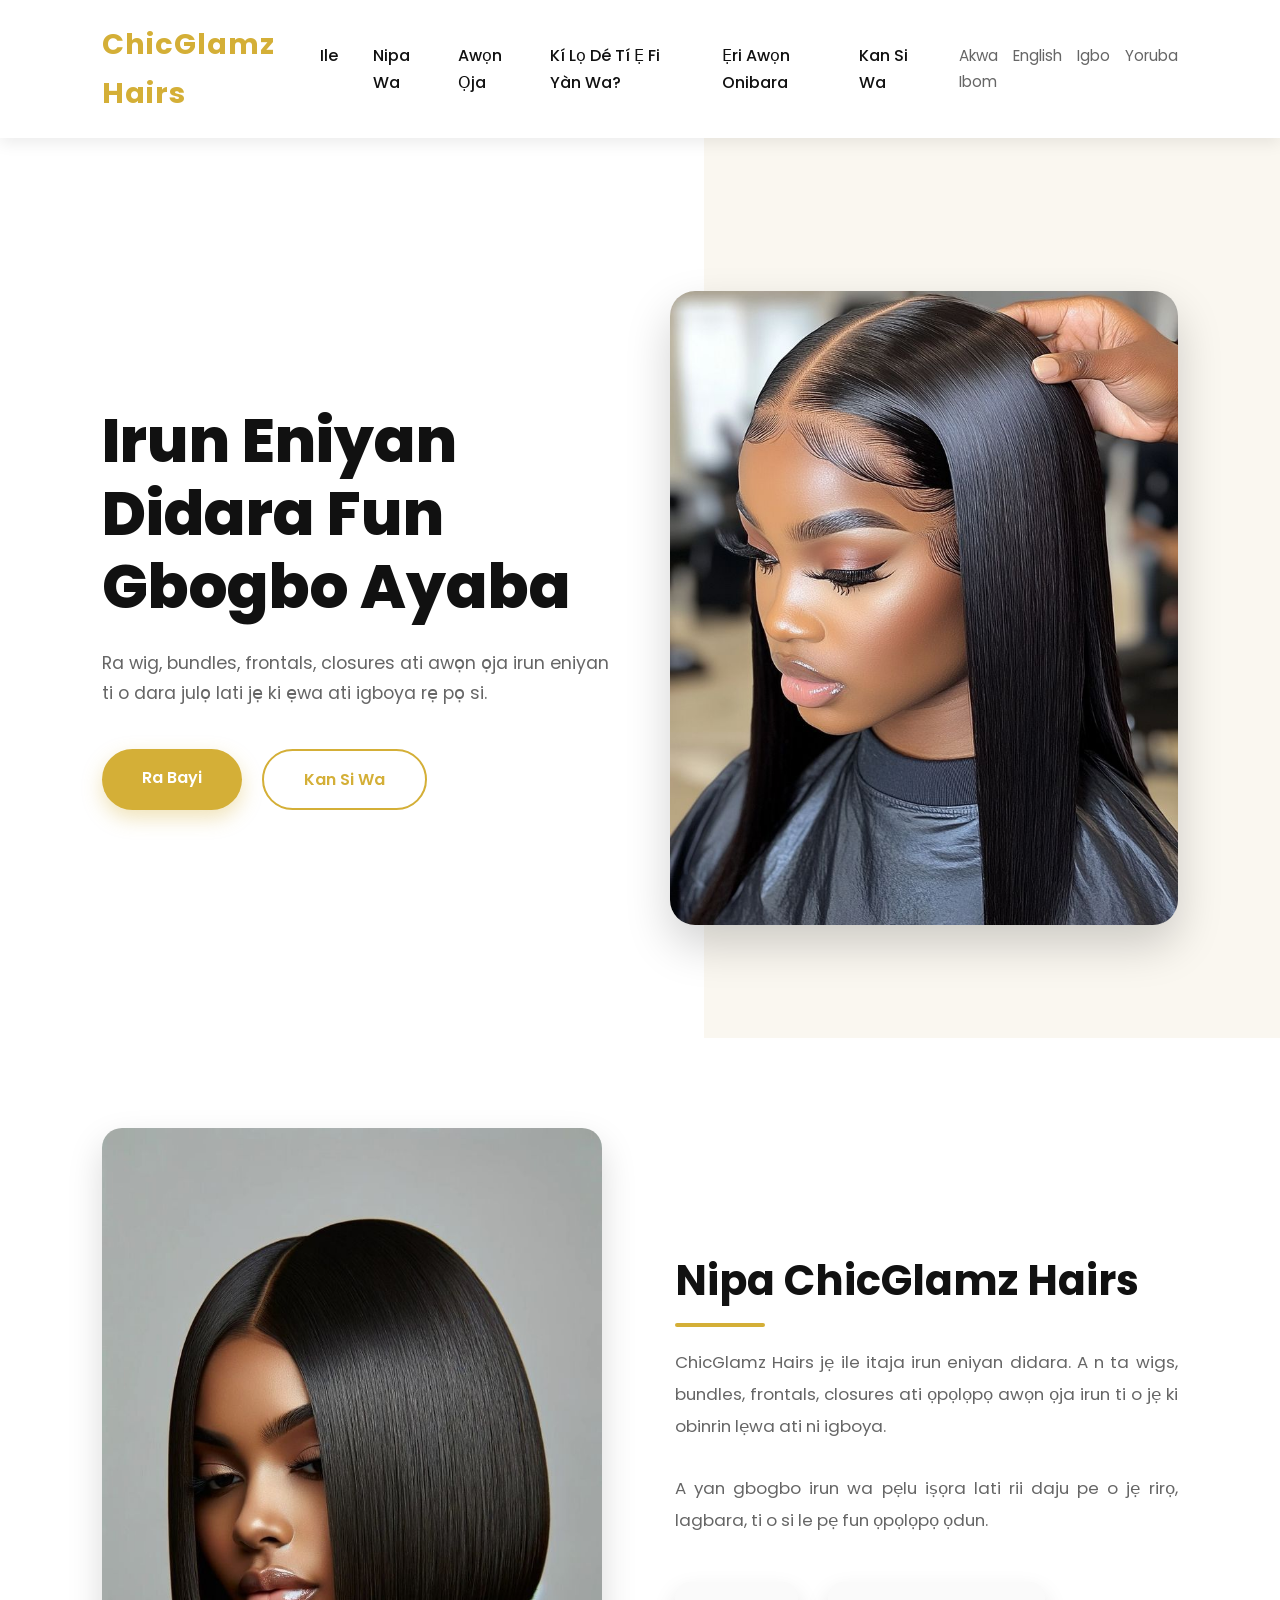
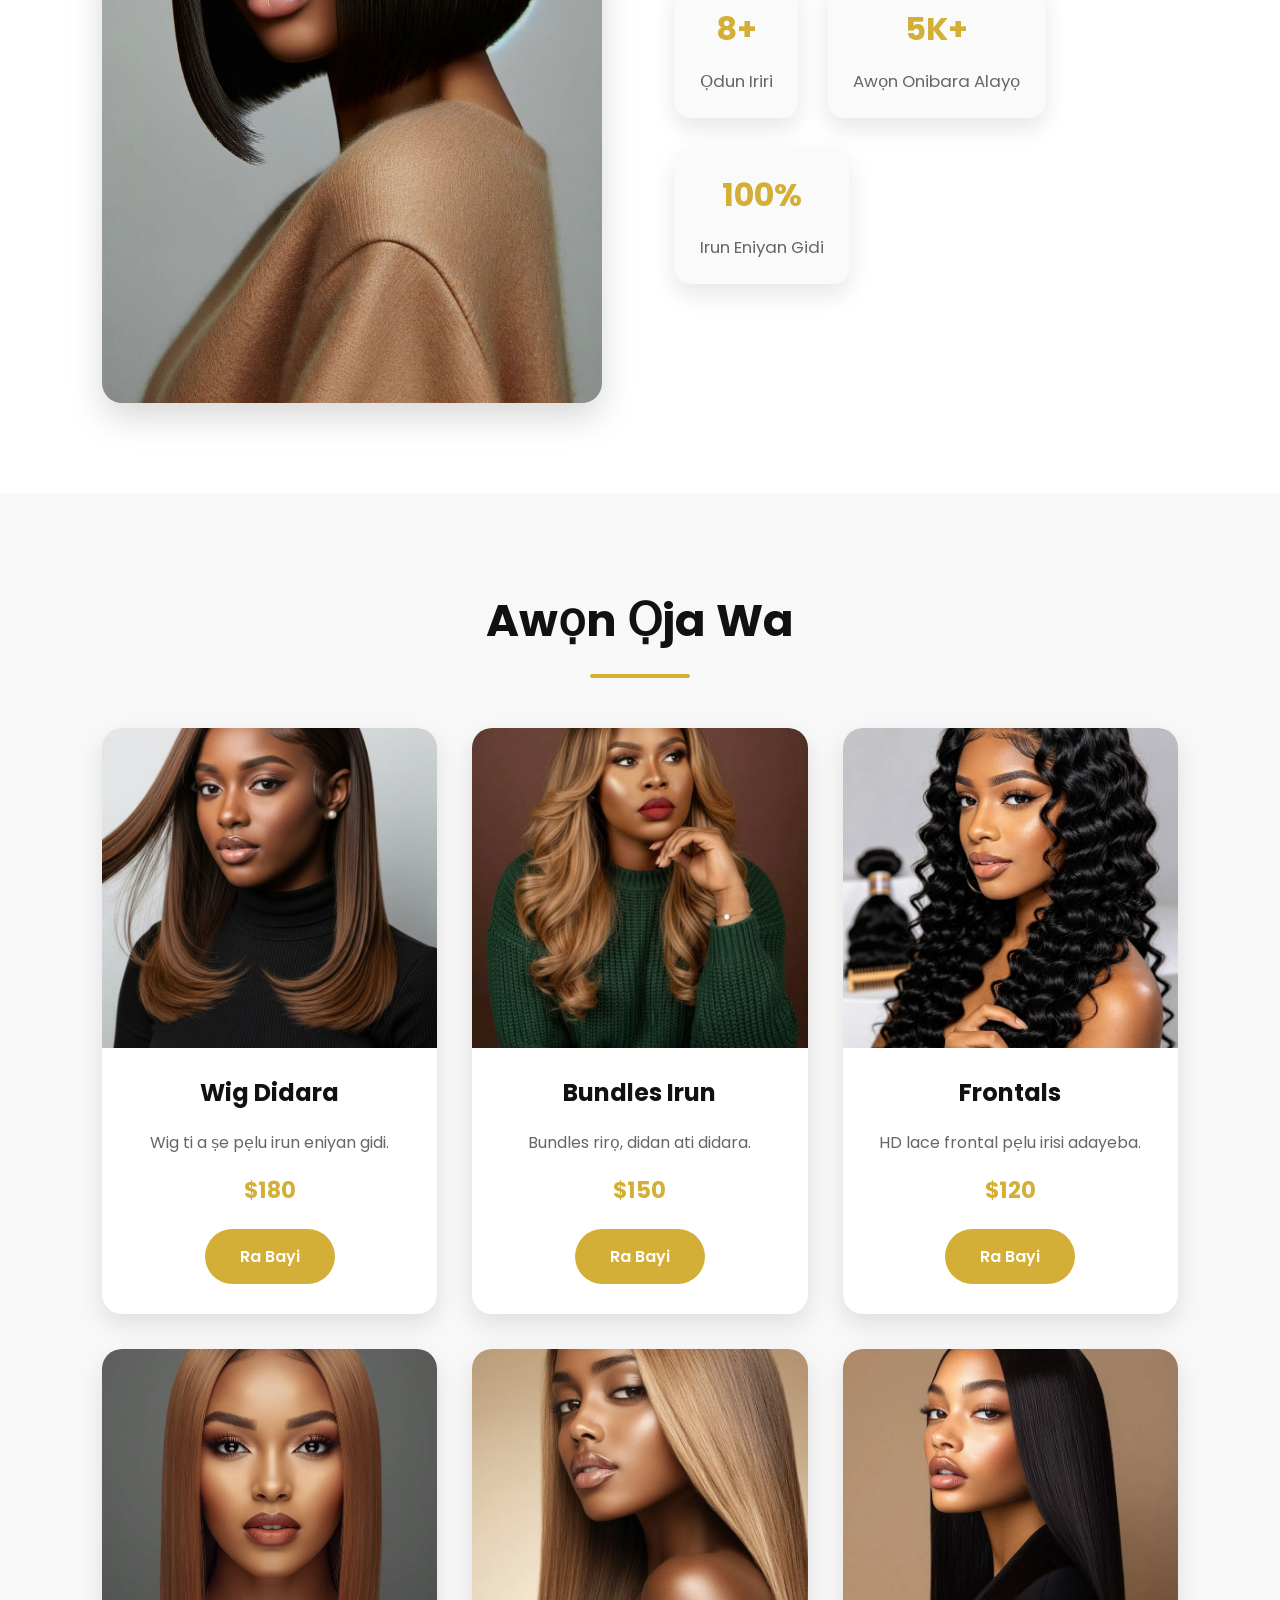
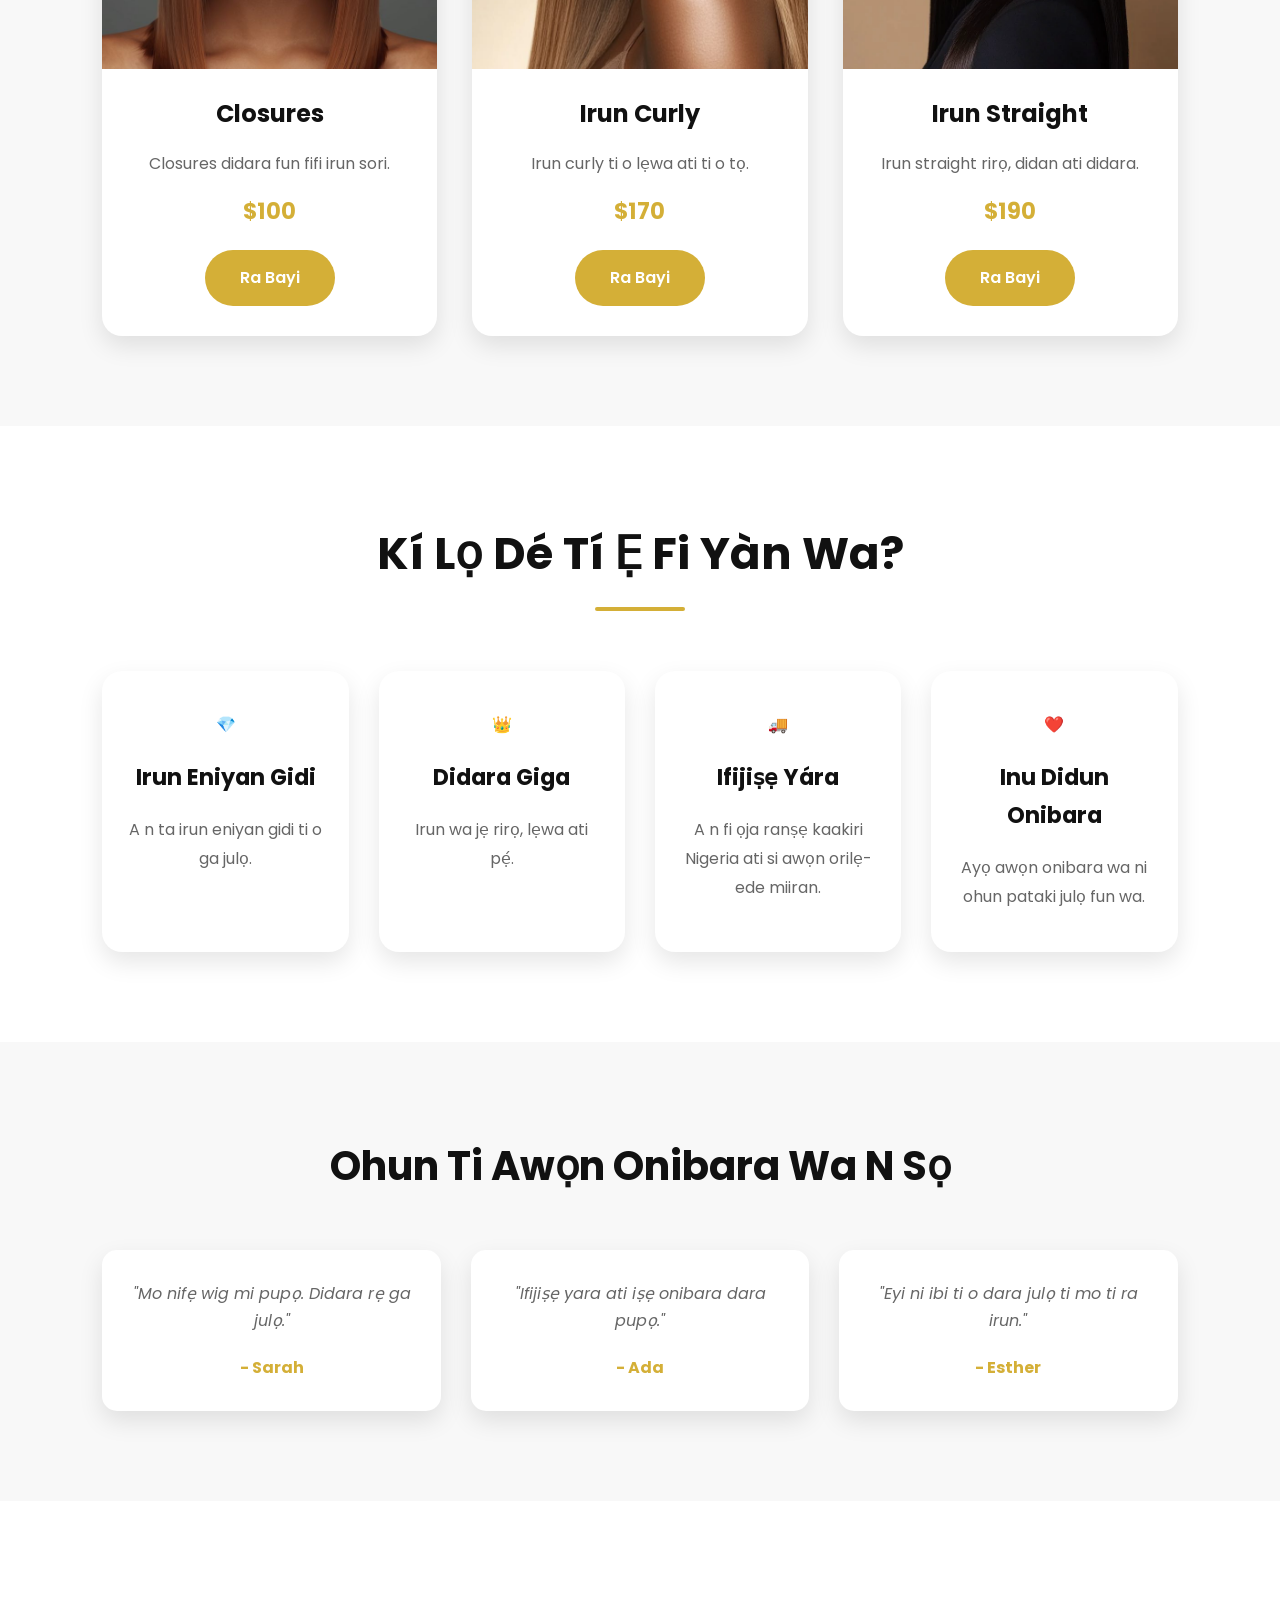
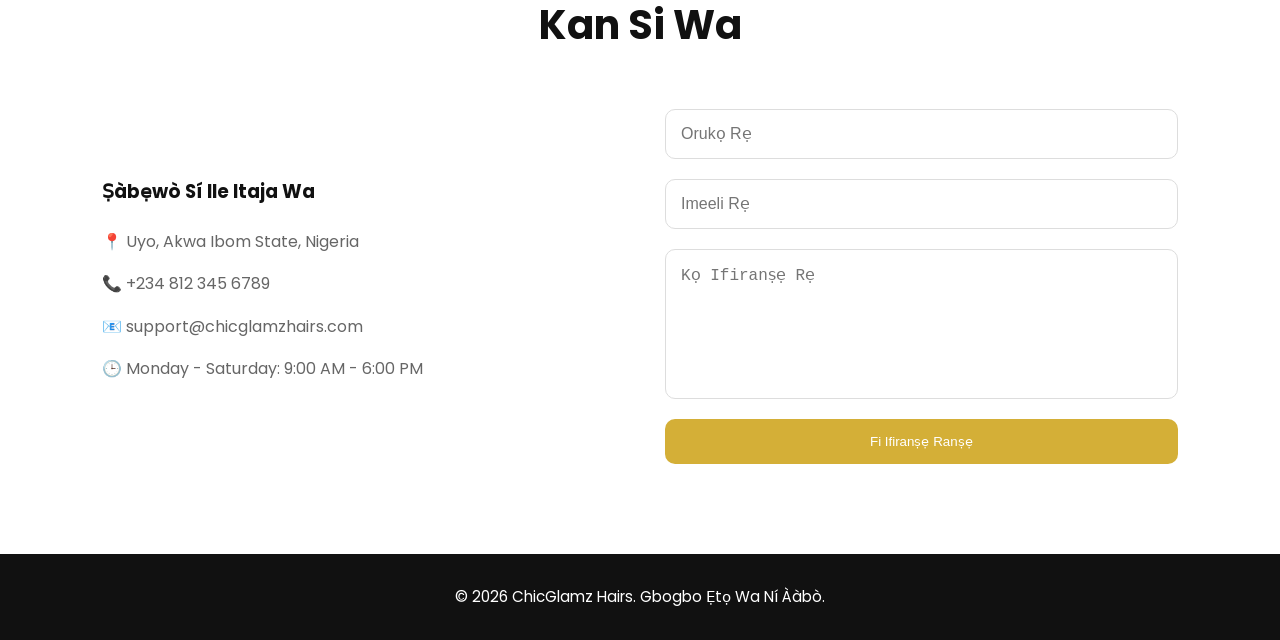
<file: yoruba.html>
<!DOCTYPE html>
<html lang="yo">

<head>

    <meta charset="UTF-8">

    <meta name="viewport"
          content="width=device-width, initial-scale=1.0">

    <title>ChicGlamz Hairs | Irun Eniyan Didara</title>

    <!-- Google Font -->

    <link href="https://fonts.googleapis.com/css2?family=Poppins:wght@300;400;500;600;700&display=swap"
          rel="stylesheet">

    <!-- CSS -->

    <link rel="stylesheet" href="style.css">

</head>

<body>

<!-- ================= NAVIGATION ================= -->

<header>

<nav class="navbar">

<div class="logo">

ChicGlamz Hairs

</div>

<div class="nav-right">

<ul class="nav-links">

<li><a href="#home">Ile</a></li>

<li><a href="#about">Nipa Wa</a></li>

<li><a href="#products">Awọn Ọja</a></li>

<li><a href="#why">Kí Lọ Dé Tí Ẹ Fi Yàn Wa?</a></li>

<li><a href="#testimonials">Ẹri Awọn Onibara</a></li>

<li><a href="#contact">Kan Si Wa</a></li>

</ul>

<div class="languages">

<a href="index.html">Akwa Ibom</a>

<a href="english.html">English</a>

<a href="igbo.html">Igbo</a>

<a href="yoruba.html">Yoruba</a>

</div>

</div>

<div class="menu-btn">

☰

</div>

</nav>

</header>

<!-- ================= HERO ================= -->

<section class="hero" id="home">

<div class="hero-text">

<h1>

Irun Eniyan Didara Fun Gbogbo Ayaba

</h1>

<p>

Ra wig, bundles,
frontals, closures ati
awọn ọja irun eniyan
ti o dara julọ lati jẹ ki
ẹwa ati igboya rẹ pọ si.

</p>

<div class="hero-buttons">

<a href="#products" class="btn">

Ra Bayi

</a>

<a href="#contact" class="btn-outline">

Kan Si Wa

</a>

</div>

</div>

<div class="hero-image">

<img src="./images.html/hero-hair.jpg"
     alt="Irun Eniyan">

<div class="gold-circle"></div>

</div>

</section>
<!-- ================= ABOUT ================= -->

<section class="about" id="about">

    <div class="about-image">

        <img src="./images.html/wig-2.jpg" alt="Irun Eniyan">

    </div>

    <div class="about-text">

        <h2>Nipa ChicGlamz Hairs</h2>

        <p>

            ChicGlamz Hairs jẹ ile itaja
            irun eniyan didara. A n ta
            wigs, bundles, frontals,
            closures ati ọpọlọpọ awọn
            ọja irun ti o jẹ ki obinrin
            lẹwa ati ni igboya.

        </p>

        <p>

            A yan gbogbo irun wa pẹlu
            iṣọra lati rii daju pe o jẹ
            rirọ, lagbara, ti o si
            le pẹ fun ọpọlọpọ ọdun.

        </p>

        <div class="about-stats">

            <div class="stat">

                <h3>8+</h3>

                <p>Ọdun Iriri</p>

            </div>

            <div class="stat">

                <h3>5K+</h3>

                <p>Awọn Onibara Alayọ</p>

            </div>

            <div class="stat">

                <h3>100%</h3>

                <p>Irun Eniyan Gidi</p>

            </div>

        </div>

    </div>

</section>

<!-- ================= PRODUCTS ================= -->

<section class="products" id="products">

    <h2>Awọn Ọja Wa</h2>

    <div class="product-container">

        <!-- Product 1 -->

        <div class="card">

            <img src="./images.html/wig-3.jpg" alt="Wig">

            <h3>Wig Didara</h3>

            <p>

                Wig ti a ṣe pẹlu
                irun eniyan gidi.

            </p>

            <span class="price">$180</span>

            <a href="#" class="buy-btn">

                Ra Bayi

            </a>

        </div>

        <!-- Product 2 -->

        <div class="card">

            <img src="./images.html/wig-4.jpg" alt="Bundles">

            <h3>Bundles Irun</h3>

            <p>

                Bundles rirọ,
                didan ati didara.

            </p>

            <span class="price">$150</span>

            <a href="#" class="buy-btn">

                Ra Bayi

            </a>

        </div>

        <!-- Product 3 -->

        <div class="card">

            <img src="./images.html/wig-5.jpg" alt="Frontal">

            <h3>Frontals</h3>

            <p>

                HD lace frontal
                pẹlu irisi adayeba.

            </p>

            <span class="price">$120</span>

            <a href="#" class="buy-btn">

                Ra Bayi

            </a>

        </div>

        <!-- Product 4 -->

        <div class="card">

            <img src="./images.html/wig-6.jpg" alt="Closure">

            <h3>Closures</h3>

            <p>

                Closures didara
                fun fifi irun sori.

            </p>

            <span class="price">$100</span>

            <a href="#" class="buy-btn">

                Ra Bayi

            </a>

        </div>

        <!-- Product 5 -->

        <div class="card">

            <img src="./images.html/wig-7.jpg" alt="Curly Hair">

            <h3>Irun Curly</h3>

            <p>

                Irun curly ti o
                lẹwa ati ti o tọ.

            </p>

            <span class="price">$170</span>

            <a href="#" class="buy-btn">

                Ra Bayi

            </a>

        </div>

        <!-- Product 6 -->

        <div class="card">

            <img src="./images.html/wig-8.webp" alt="Straight Hair">

            <h3>Irun Straight</h3>

            <p>

                Irun straight
                rirọ, didan ati didara.

            </p>

            <span class="price">$190</span>

            <a href="#" class="buy-btn">

                Ra Bayi

            </a>

        </div>

    </div>

</section>
<!-- ================= WHY CHOOSE US ================= -->

<section class="why-us" id="why">

    <h2>Kí Lọ Dé Tí Ẹ Fi Yàn Wa?</h2>

    <div class="why-container">

        <div class="why-box">

            <div class="icon">💎</div>

            <h3>Irun Eniyan Gidi</h3>

            <p>

                A n ta irun eniyan
                gidi ti o ga julọ.

            </p>

        </div>

        <div class="why-box">

            <div class="icon">👑</div>

            <h3>Didara Giga</h3>

            <p>

                Irun wa jẹ rirọ,
                lẹwa ati pẹ́.

            </p>

        </div>

        <div class="why-box">

            <div class="icon">🚚</div>

            <h3>Ifijiṣẹ Yára</h3>

            <p>

                A n fi ọja ranṣẹ
                kaakiri Nigeria ati
                si awọn orilẹ-ede miiran.

            </p>

        </div>

        <div class="why-box">

            <div class="icon">❤️</div>

            <h3>Inu Didun Onibara</h3>

            <p>

                Ayọ awọn onibara wa
                ni ohun pataki julọ fun wa.

            </p>

        </div>

    </div>

</section>

<!-- ================= TESTIMONIALS ================= -->

<section class="testimonials" id="testimonials">

    <h2>Ohun Ti Awọn Onibara Wa N Sọ</h2>

    <div class="testimonial-container">

        <div class="testimonial">

            <p>

                "Mo nifẹ wig mi pupọ.
                Didara rẹ ga julọ."

            </p>

            <h4>- Sarah</h4>

        </div>

        <div class="testimonial">

            <p>

                "Ifijiṣẹ yara ati
                iṣẹ onibara dara pupọ."

            </p>

            <h4>- Ada</h4>

        </div>

        <div class="testimonial">

            <p>

                "Eyi ni ibi ti o dara
                julọ ti mo ti ra irun."

            </p>

            <h4>- Esther</h4>

        </div>

    </div>

</section>

<!-- ================= CONTACT ================= -->

<section class="contact" id="contact">

    <h2>Kan Si Wa</h2>

    <div class="contact-container">

        <div class="contact-info">

            <h3>Ṣàbẹwò Sí Ile Itaja Wa</h3>

            <p>📍 Uyo, Akwa Ibom State, Nigeria</p>

            <p>📞 +234 812 345 6789</p>

            <p>📧 support@chicglamzhairs.com</p>

            <p>🕒 Monday - Saturday: 9:00 AM - 6:00 PM</p>

        </div>

        <form>

            <input
                type="text"
                placeholder="Orukọ Rẹ">

            <input
                type="email"
                placeholder="Imeeli Rẹ">

            <textarea
                placeholder="Kọ Ifiranṣẹ Rẹ"></textarea>

            <button>

                Fi Ifiranṣẹ Ranṣẹ

            </button>

        </form>

    </div>

</section>

<!-- ================= FOOTER ================= -->

<footer>

    <p>

        © 2026 ChicGlamz Hairs.

        Gbogbo Ẹtọ Wa Ní Ààbò.

    </p>

</footer>

</body>

</html>
</file>
<file: style.css>
/*=========================================
    GOOGLE FONT
==========================================*/

@import url('https://fonts.googleapis.com/css2?family=Poppins:wght@300;400;500;600;700;800&display=swap');


/*=========================================
        CSS RESET
==========================================*/

*{
    margin:0;
    padding:0;
    box-sizing:border-box;
}

html{
    scroll-behavior:smooth;
}

body{

    font-family:'Poppins',sans-serif;
    background:#fff;
    color:#222;
    line-height:1.7;
    overflow-x:hidden;

}


/*=========================================
        ROOT VARIABLES
==========================================*/

:root{

    --primary:#111111;
    --secondary:#d4af37;
    --white:#ffffff;
    --light:#f8f8f8;
    --gray:#666666;
    --shadow:0 10px 25px rgba(0,0,0,.10);
    --transition:.4s ease;

}


/*=========================================
        GLOBAL STYLES
==========================================*/

section{

    padding:90px 8%;

}

img{

    width:100%;
    display:block;

}

a{

    text-decoration:none;

}

ul{

    list-style:none;

}

h1,h2,h3{

    color:var(--primary);

}

p{

    color:var(--gray);

}

/*=========================================
            NAVIGATION BAR
==========================================*/

header{

    width:100%;
    position:sticky;
    top:0;
    left:0;
    z-index:1000;
    background:#fff;
    box-shadow:0 5px 15px rgba(0,0,0,.08);

}

.navbar{

    display:flex;
    justify-content:space-between;
    align-items:center;

    padding:20px 8%;

}

.nav-right{

    display:flex;
    align-items:center;
    gap:40px;

}

.nav-right{

    display:flex;
    align-items:center;
    gap:40px;

}

/*========== LOGO ==========*/

.logo{

    font-size:1.8rem;
    font-weight:700;
    color:var(--secondary);
    letter-spacing:1px;

}

/*========== NAV LINKS ==========*/

.nav-links{

    display:flex;
    gap:35px;

}

.nav-links a{

    color:var(--primary);
    font-weight:500;
    transition:var(--transition);

}

.nav-links a:hover{

    color:var(--secondary);

}

/*========== LANGUAGE LINKS ==========*/

.languages{

    display:flex;
    gap:15px;

}

.languages a{

    color:var(--gray);
    font-size:.95rem;
    transition:.3s;

}

.languages a:hover{

    color:var(--secondary);

}

/*========== MOBILE MENU ICON ==========*/

.menu-btn{

    display:none;
    font-size:2rem;
    cursor:pointer;
    color:var(--primary);

}

/*=========================================
            HERO SECTION
==========================================*/

.hero{

    min-height:100vh;

    display:flex;
    justify-content:space-between;
    align-items:center;
    gap:60px;

    padding:120px 8% 80px;

    background:linear-gradient(
        to right,
        #fff 55%,
        #faf7f0 45%
    );

}

/*========== HERO TEXT ==========*/

.hero-text{

    flex:1;

}

.hero-text h1{

    font-size:3.8rem;
    line-height:1.2;
    font-weight:800;
    margin-bottom:25px;

}

.hero-text p{

    font-size:1.1rem;
    max-width:580px;
    margin-bottom:40px;
    color:#666;

}

/*========== BUTTONS ==========*/

.hero-buttons{

    display:flex;
    gap:20px;
    flex-wrap:wrap;

}

.btn{

    display:inline-block;
    background:var(--secondary);
    color:var(--white);

    padding:15px 40px;

    border-radius:50px;

    font-weight:600;

    transition:var(--transition);

    box-shadow:0 8px 20px rgba(212,175,55,.35);

}

.btn:hover{

    transform:translateY(-5px);

    background:#b68f1f;

}

.btn-outline{

    display:inline-block;

    padding:15px 40px;

    border:2px solid var(--secondary);

    color:var(--secondary);

    border-radius:50px;

    font-weight:600;

    transition:var(--transition);

}

.btn-outline:hover{

    background:var(--secondary);

    color:#fff;

    transform:translateY(-5px);

}

/*========== HERO IMAGE ==========*/

.hero-image{

    flex:1;

    display:flex;
    justify-content:center;

}

.hero-image img{

    width:100%;
    max-width:520px;

    border-radius:25px;

    box-shadow:0 20px 45px rgba(0,0,0,.18);

    transition:var(--transition);

}

.hero-image img:hover{

    transform:scale(1.03);

}

/*=========================================
        GOLD DECORATION
==========================================*/

.hero-image{

    position:relative;

}

.gold-circle{

    position:absolute;

    width:140px;
    height:140px;

    background:rgba(212,175,55,.18);

    border-radius:50%;

    top:-25px;
    right:-30px;

    z-index:-1;

}
/*=========================================
            ANIMATIONS
==========================================*/

.hero-text{

    animation:slideLeft 1s ease;

}

.hero-image{

    animation:slideRight 1s ease;

}

@keyframes slideLeft{

    from{

        opacity:0;
        transform:translateX(-80px);

    }

    to{

        opacity:1;
        transform:translateX(0);

    }

}

@keyframes slideRight{

    from{

        opacity:0;
        transform:translateX(80px);

    }

    to{

        opacity:1;
        transform:translateX(0);

    }

}

/*=========================================
            ABOUT SECTION
==========================================*/

.about{

    display:flex;
    justify-content:space-between;
    align-items:center;
    gap:70px;

    background:#ffffff;

}

/*========== ABOUT IMAGE ==========*/

.about-image{

    flex:1;

}

.about-image img{

    width:100%;
    max-width:500px;

    border-radius:20px;

    box-shadow:0 15px 35px rgba(0,0,0,.15);

    transition:.4s;

}

.about-image img:hover{

    transform:scale(1.04);

}

/*========== ABOUT TEXT ==========*/

.about-text{

    flex:1;

}

.about-text h2{

    font-size:2.6rem;

    margin-bottom:20px;

    position:relative;

}

/* Gold underline */

.about-text h2::after{

    content:"";

    position:absolute;

    left:0;
    bottom:-10px;

    width:90px;
    height:4px;

    background:var(--secondary);

    border-radius:20px;

}

.about-text p{

    margin-top:30px;

    font-size:1.05rem;

    color:#666;

    text-align:justify;

    line-height:1.9;

}

/*=========================================
        ABOUT STATISTICS
==========================================*/

.about-stats{

    display:flex;

    gap:30px;

    margin-top:45px;

    flex-wrap:wrap;

}

.stat{

    background:#fafafa;

    padding:20px 25px;

    border-radius:15px;

    text-align:center;

    box-shadow:var(--shadow);

    transition:.4s;

}

.stat:hover{

    transform:translateY(-8px);

}

.stat h3{

    color:var(--secondary);

    font-size:2rem;

}

.stat p{

    margin-top:10px;

    color:#666;

}

/*=========================================
            PRODUCTS SECTION
==========================================*/

.products{

    background:var(--light);

    text-align:center;

}

.products h2{

    font-size:2.8rem;

    margin-bottom:15px;

}

.products h2::after{

    content:"";

    display:block;

    width:100px;

    height:4px;

    background:var(--secondary);

    margin:15px auto 50px;

    border-radius:20px;

}

/*=========================================
            PRODUCT GRID
==========================================*/

.product-container{

    display:grid;

    grid-template-columns:repeat(3,1fr);

    gap:35px;

}

/*=========================================
            PRODUCT CARD
==========================================*/

.card{

    background:#fff;

    border-radius:20px;

    overflow:hidden;

    box-shadow:var(--shadow);

    transition:.4s;

}

.card:hover{

    transform:translateY(-12px);

}

/*=========================================
            PRODUCT IMAGE
==========================================*/

.card img{

    width:100%;

    height:320px;

    object-fit:cover;

}

/*=========================================
            PRODUCT CONTENT
==========================================*/

.card h3{

    margin-top:25px;

    font-size:1.5rem;

}

.card p{

    padding:15px 25px;

    color:#666;

}
/*=========================================
                PRICE
==========================================*/

.price{

    display:block;

    font-size:1.4rem;

    font-weight:700;

    color:var(--secondary);

    margin-bottom:20px;

}
/*=========================================
            ORDER BUTTON
==========================================*/

.buy-btn{

    display:inline-block;

    margin-bottom:30px;

    padding:14px 35px;

    background:var(--secondary);

    color:#fff;

    border-radius:40px;

    font-weight:600;

    transition:.4s;

}

.buy-btn:hover{

    background:#111;

}
/*=========================================
            WHY CHOOSE US
==========================================*/

.why-us{

    background:#ffffff;

    text-align:center;

}

.why-us h2{

    font-size:2.8rem;

    margin-bottom:15px;

}

.why-us h2::after{

    content:"";

    display:block;

    width:90px;

    height:4px;

    background:var(--secondary);

    margin:15px auto 60px;

    border-radius:20px;

}
/*=========================================
            WHY CONTAINER
==========================================*/

.why-container{

    display:grid;

    grid-template-columns:repeat(4,1fr);

    gap:30px;

}/*=========================================
            WHY BOX
==========================================*/

.why-box{

    background:#fff;

    padding:40px 25px;

    border-radius:20px;

    box-shadow:var(--shadow);

    transition:.4s;

}

.why-box:hover{

    transform:translateY(-10px);

    background:var(--secondary);

}

.why-box:hover h3,
.why-box:hover p{

    color:#fff;

}
/*=========================================
            BOX TITLE
==========================================*/

.why-box h3{

    font-size:1.4rem;

    margin:20px 0;

}
/*=========================================
            BOX TEXT
==========================================*/

.why-box p{

    color:#666;

    line-height:1.8;

}
/*=========================================
            TESTIMONIALS
=========================================*/

.testimonials{

    padding:90px 8%;
    background:#f8f8f8;
    text-align:center;

}

.testimonials h2{

    font-size:2.5rem;
    margin-bottom:50px;

}

.testimonial-container{

    display:grid;
    grid-template-columns:repeat(3,1fr);
    gap:30px;

}

.testimonial{

    background:#fff;
    padding:30px;
    border-radius:15px;
    box-shadow:var(--shadow);
    transition:.4s;

}

.testimonial:hover{

    transform:translateY(-10px);

}

.testimonial p{

    font-style:italic;
    margin-bottom:20px;

}

.testimonial h4{

    color:var(--secondary);

}

/*=========================================
            CONTACT
=========================================*/

.contact{

    padding:90px 8%;
    background:#fff;

}

.contact h2{

    text-align:center;
    font-size:2.5rem;
    margin-bottom:50px;

}

.contact-container{

    display:grid;
    grid-template-columns:1fr 1fr;
    gap:50px;
    align-items:center;

}

.contact-info h3{

    margin-bottom:20px;

}

.contact-info p{

    margin:15px 0;

}

form{

    display:flex;
    flex-direction:column;
    gap:20px;

}

form input,
form textarea{

    padding:15px;
    border:1px solid #ddd;
    border-radius:10px;
    outline:none;
    font-size:1rem;

}

form textarea{

    resize:none;
    height:150px;

}

form button{

    background:var(--secondary);
    color:#fff;
    border:none;
    padding:15px;
    border-radius:10px;
    cursor:pointer;
    transition:.4s;

}

form button:hover{

    background:#111;

}

/*=========================================
                FOOTER
=========================================*/

footer{

    background:#111;
    color:#fff;
    text-align:center;
    padding:30px;

}

footer p{

    color:#fff;
    font-size:.95rem;

}

/*=========================================
            RESPONSIVE DESIGN
=========================================*/

@media(max-width:992px){

.hero,
.about,
.contact-container{

    flex-direction:column;
    grid-template-columns:1fr;
    text-align:center;

}

.product-container,
.why-container,
.testimonial-container{

    grid-template-columns:repeat(2,1fr);

}

.nav-links,
.languages{

    display:none;

}

.menu-btn{

    display:block;

}

.hero-text h1{

    font-size:2.7rem;

}

}

@media(max-width:768px){

.product-container,
.why-container,
.testimonial-container{

    grid-template-columns:1fr;

}

.hero-text h1{

    font-size:2.2rem;

}

section{

    padding:70px 5%;

}

}
</file>
